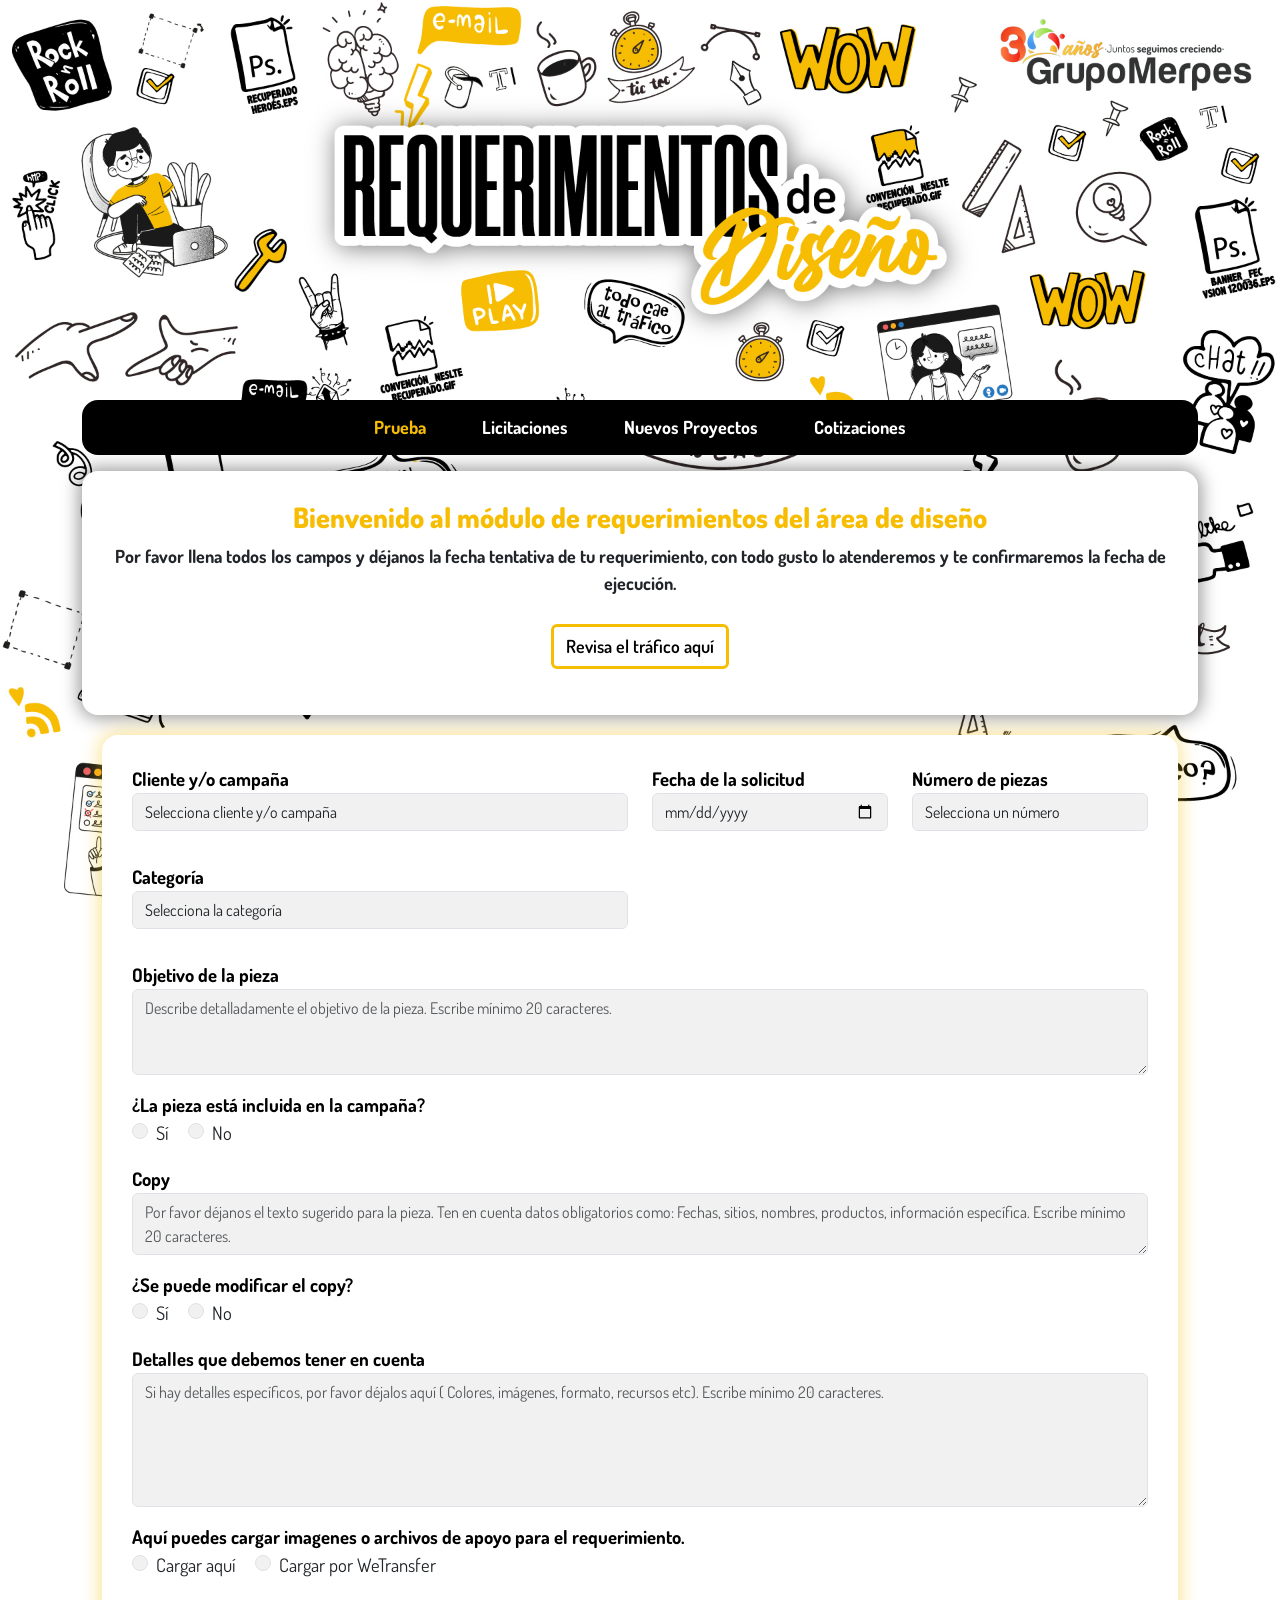
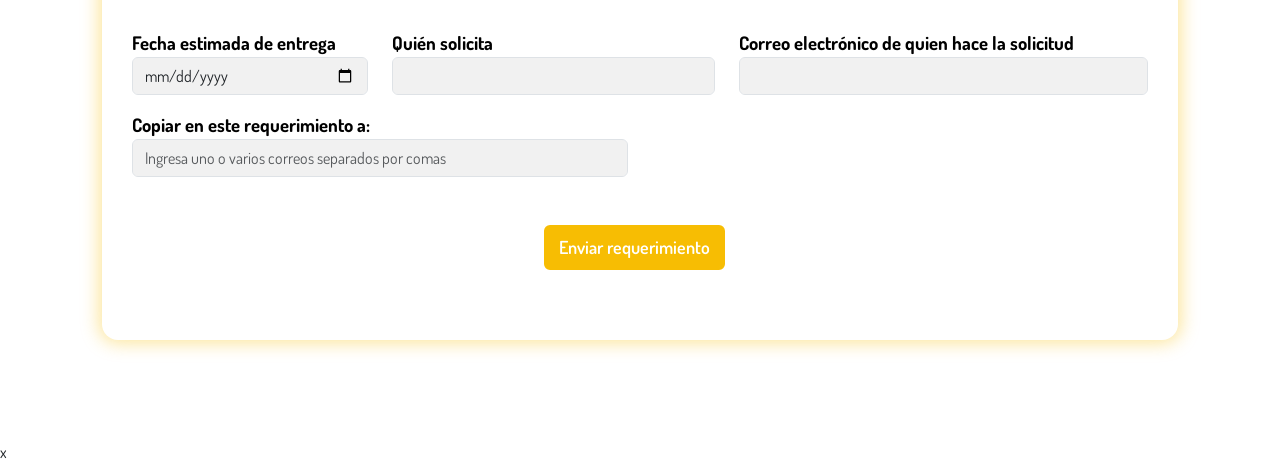
<file: index.html>
<!DOCTYPE html>
<html lang="es">
<head>
    <meta charset="UTF-8">
    <meta name="viewport" content="width=device-width, initial-scale=1.0">
    <meta charset="UTF-8">
    <meta http-equiv="X-UA-Compatible" content="IE=edge">
    <meta name="viewport" content="width=device-width, initial-scale=1.0">
    <link rel="icon" href="img/favicon.png" type="image/x-icon">
    <link href="https://cdn.jsdelivr.net/npm/bootstrap@5.3.0-alpha3/dist/css/bootstrap.min.css" rel="stylesheet"
        integrity="sha384-KK94CHFLLe+nY2dmCWGMq91rCGa5gtU4mk92HdvYe+M/SXH301p5ILy+dN9+nJOZ" crossorigin="anonymous">
    <script src="https://cdn.jsdelivr.net/npm/bootstrap@5.3.0-alpha3/dist/js/bootstrap.bundle.min.js"
        integrity="sha384-ENjdO4Dr2bkBIFxQpeoTz1HIcje39Wm4jDKdf19U8gI4ddQ3GYNS7NTKfAdVQSZe" crossorigin="anonymous">
        </script>
    <link rel="preconnect" href="https://fonts.googleapis.com">
    <link rel="preconnect" href="https://fonts.gstatic.com" crossorigin>
    <link href="https://fonts.googleapis.com/css2?family=Dosis:wght@200;300;400;500;600;700;800&display=swap"
        rel="stylesheet">
    <title>Requerimientos de diseño</title>
    <link rel="stylesheet" href="css/style.css">
</head>
<body>
    <div class="cabecera"></div>
    <div class="container">
        <div class="tab-container">
            <div class="tab-header">
                <button class="tab-link" onclick="openTab(event, 'tab1')">Prueba</button>
                <button class="tab-link" onclick="openTab(event, 'tab2')">Licitaciones</button>
                <button class="tab-link" onclick="openTab(event, 'tab3')">Nuevos Proyectos</button>
                <button class="tab-link" onclick="openTab(event, 'tab4')">Cotizaciones</button>
            </div>

            <section class="bienvenida">
                <div class="row">
                    <div class="col-md-12">
                        <h3>Bienvenido al módulo de requerimientos del área de diseño</h3>
                        <p>Por favor llena todos los campos y déjanos la fecha tentativa de tu requerimiento, con todo gusto lo atenderemos y te confirmaremos la fecha de ejecución. <br> <br>
                            <a href="https://merpes2-my.sharepoint.com/:x:/r/personal/jefediseno_grupomerpes_com/Documents/Trafico%20dise%C3%B1o%20final.xlsx?d=wc88b8a3d0ed34b37bbc5dd4844694749&csf=1&web=1&e=qs0q8Y" target="_blank" class="btn btn-secondary">Revisa el tráfico aquí</a></p>
                    </div>
                </div>
            </section>

            <div class="tab-content" id="tab1">
                <link rel="stylesheet" href="css/requerimientos.css">
                <!--<h2>Requerimientos</h2>-->
                <section>
                    <form method="post" action="requerimientos2.php" enctype="multipart/form-data" id="requerimientos">
                        <div class="row">
                            <div class="col-md-6">
                                <label for="cliente-campaña">Cliente y/o campaña</label>
                                <select name="cliente-campaña" id="cliente-campaña" class="form-control" required>
                                    <option value="" disabled selected>Selecciona cliente y/o campaña</option>
                                    <!--<option value="Licitaciones">Licitaciones</option>-->
                                    <option value="Almacenamiento">Almacenamiento</option>
                                    <option value="Apex CO - Fuerza Apex">Apex CO- Fuerza Apex</option>
                                    <option value="Apex ME- Ganadores Apex">Apex ME- Ganadores Apex</option>
                                    <option value="B&D - Industrias Imparables">B&D - Industrias Imparables</option>
                                    <option value="B&D - Yellow Force">B&D - Yellow Force</option>
                                    <option value="Bavaria - Invencibles">Bavaria - Invencibles</option>
                                    <option value="Bavaria - Visionarios">Bavaria - Visionarios</option>
                                    <option value="Bayport - Bayport plus">Bayport - Bayport plus</option>
                                    <option value="Beiersdorf - Socios Sin Limites">Beiersdorf - Socios Sin Limites</option>
                                    <option value="Brilla - Brilla tu corazón">Brilla - Brilla tu corazón</option>
                                    <option value="Caja Social">Caja Social</option>
                                    <option value="Campañas Gloria">Campañas Gloria</option>
                                    <option value="Campañas Henkel">Campañas Henkel</option>
                                    <option value="Campañas Nestle - Culinaria">Campañas Nestle - Culinaria</option>
                                    <option value="Campañas Nestle - El Rodeo">Campañas Nestle - El Rodeo</option>
                                    <option value="Campañas Nestle - Klim">Campañas Nestle - Klim</option>
                                    <option value="Campañas Nestle - Milo Coins">Campañas Nestle - Milo Coins</option>
                                    <option value="Campañas Nestle - Natures Heart">Campañas Nestle - Natures Heart</option>
                                    <option value="Campañas Nestle - Playa limpia Cososette">Campañas Nestle - Playa limpia Cososette</option>
                                    <option value="Casa Luker">Casa Luker</option>
                                    <option value="CBC Perú - Equipazo 2024">CBC Perú - Equipazo 2024</option>
                                    <option value="Coca Cola Col - Detallistas">Coca Cola Col - Detallistas</option>
                                    <option value="Coca Cola Col - Fuerza de ventas">Coca Cola Col - Fuerza de ventas</option>
                                    <option value="Coca Cola Col - Repisadores">Coca Cola Col - Repisadores</option>
                                    <option value="Coca Cola CR - Gana +">Coca Cola CR - Gana +</option>
                                    <option value="Coca Cola GU - Premia Puntos">Coca Cola GU - Premia Puntos</option>
                                    <option value="Coca Cola GU - Premia Puntos">Coca Cola GU - Premia Puntos</option>
                                    <option value="Coca Cola PA - Plan Fren">Coca Cola PA - Plan Fren</option>
                                    <option value="Compras">Compras</option>
                                    <option value="Comunicaciones">Comunicaciones</option>
                                    <option value="Diageo by Sin Límites">Diageo by Sin Límites</option>
                                    <option value="Diageo CA - Visionarios Recargados">Diageo CA - Visionarios Recargados</option>
                                    <option value="Diageo CA - Team Dream">Diageo CA - Team Dream</option>
                                    <option value="Diageo Col - Caminantes">Diageo Col - Caminantes</option>
                                    <option value="Diageo Col - Legado de ganadores">Diageo Col - Legado de ganadores</option>
                                    <option value="Diversey Col - Juntos + Fuertes">Diversey Col - Juntos + Fuertes</option>
                                    <option value="Diversey Ecu - Juntos + Fuertes">Diversey Ecu - Juntos + Fuertes</option>
                                    <option value="Dos Pinos CR - La gran carrera">Dos Pinos CR - La gran carrera</option>
                                    <option value="Dos Pinos CR - Gran acumulado">Dos Pinos CR - Gran Acumulado</option>
                                    <option value="E-commerce">E-commerce</option>
                                    <option value="Eficacia - Incentiva-t">Eficacia - Incentiva-t</option>
                                    <option value="FEC">FEC</option>
                                    <option value="FNB">FNB</option>
                                    <option value="Gloria - El sabor de la gloria">Gloria - El sabor de la gloria</option>
                                    <option value="Grupo Merpes Colombia">Grupo Merpes Colombia</option>
                                    <option value="Grupo Merpes Costa Rica">Grupo Merpes Costa Rica</option>
                                    <option value="Grupo Merpes Ecuador">Grupo Merpes Ecuador</option>
                                    <option value="Grupo Merpes Guatemala">Grupo Merpes Guatemala</option>
                                    <option value="Grupo Merpes Panamá">Grupo Merpes Panamá</option>
                                    <option value="Grupo Merpes Perú">Grupo Merpes Perú</option>
                                    <option value="Grupo Merpes - Invencibles">Grupo Merpes - Invencibles</option>
                                    <option value="Impocali - Redes de fidelización">Impocali - Redes de fidelización</option>
                                    <option value="Institucional">Institucional</option>
                                    <option value="Kimberly Clark Col - Conekctate">Kimberly Clark Col - Conekctate</option>
                                    <option value="Kimberly Clark Col - Invencibles">Kimberly Clark Col - Invencibles</option>
                                    <option value="Kimberly Clark Col - Titanes">Kimberly Clark Col - Titanes</option>
                                    <option value="Kimberly Clark Perú - Escuadrón">Kimberly Clark Perú - Escuadrón</option>
                                    <option value="Lactalis - Triathlon">Lactalis - Triathlon</option>
                                    <option value="Levapan - Levaplus">Levapan - Levaplus</option>
                                    <option value="Logística">Logística</option>
                                    <option value="Los Propios">Los Propios</option>
                                    <option value="Mertec">Mertec</option>
                                    <option value="Nestle - Confiteros de corazón">Nestle - Confiteros de corazón</option>
                                    <option value="Newell - La venta de oro">Newell - La venta de oro</option>
                                    <option value="Pallevarlo">Pallevarlo</option>
                                    <option value="Papeles Nacionales - Jugada Maestra">Papeles Nacionales - Jugada Maestra</option>
                                    <option value="Plataformas transversal">Plataformas transversal</option>
                                    <option value="PMI - El propio comercial">PMI - El propio comercial</option>
                                    <option value="Red Llantas - Red Puntos">Red Llantas - Red Puntos</option>
                                    <option value="Sanofi Opelia - Valientes de Corazón">Sanofi Opelia - Valientes de Corazón</option>
                                    <option value="SC Johnson - Plan Conquista">SC Johnson - Plan Conquista</option>
                                    <option value="SC Johnson - Plan Conquista">SC Johnson - Triunfadores</option>
                                    <option value="Softys - Estrellas Softys">Softys - Estrellas Softys</option>
                                    <option value="Softys - Héroes Softys">Softys - Héroes Softys</option>
                                    <option value="Team Foods - Guardianes / Paniclub">Team Foods - Guardianes / Paniclub</option>
                                    <option value="Terpel - Tienda Terpel">Terpel - Tienda Terpel</option>
                                    <option value="Valvoline - Club de pilotos">Valvoline - Club de pilotos</option>
                                    <option value="Vanti - Full Servicio">Vanti - Full Servicio</option>
                                    <option value="Web Confiteria Nestle">Web Confiteria Nestle</option>
                                    <option value="Wavin - Solo Pavco Wavin recargado">Wavin - Solo Pavco Wavin recargado</option>
                                    <option value="Otro">Otro</option>
                                </select>
                            </div>
        
                            <div class="col-md-3">
                                <label for="">Fecha de la solicitud</label>
                                <input type="date" class="form-control" id="fecha-solicitud" name="fecha-solicitud" required>
                            </div>
                            <div class="col-md-3">
                                <label for="">Número de piezas</label>
                                <select name="cantidad-piezas" id="cantidad-piezas" class="form-control" required>
                                    <option value="" disabled selected>Selecciona un número</option>
                                    <option value="1">1</option>
                                    <option value="2">2</option>
                                    <option value="3">3</option>
                                    <option value="4">4</option>
                                    <option value="5">5</option>
                                </select>
                            </div>
                        </div>
        
                        <div class="row mt-3">
                            <div class="col-md-12" style="display: none;">
                                <label for="otro-cliente-campaña">¿Cuál?</label>
                                <input type="text" class="form-control" id="otro-cliente-campaña" name="otro-cliente-campaña">
                            </div>
                        </div>
        
                        <div class="row mt-3">
                            <div class="col-md-6">
                                <label for="tipo-pieza">Categoría</label>
                                <select name="tipo-pieza" id="tipo-pieza" class="form-control" required>
                                    <option value="" disabled selected>Selecciona la categoría</option>
                                    <option value="Banners">Banners</option>
                                    <option value="WhatsApp">WhatsApp</option>
                                    <option value="Presentaciones editables">Presentaciones editables</option>
                                    <option value="Mockups">Mockups</option>
                                    <option value="Piezas animadas y audio">Piezas animadas y audio</option>
                                    <option value="Impresos">Impresos</option>
                                    <option value="Nuevos proyectos">Nuevos proyectos</option>
                                    <option value="Redes sociales">Redes sociales</option>
                                    <option value="Administración plataforma">Administración plataforma</option>
                                    <option value="Otro">Otro</option>
                                </select>
                            </div>
        
                            <div class="col-md-6">
                                <label for="tipo-pieza-c1">Banners</label>
                                <select name="tipo-pieza-c1" id="tipo-pieza-c1" class="form-control">
                                    <option value="" disabled selected>Selecciona el tipo de banner</option>
                                    <option value="Banners plataforma">Banners plataforma</option>
                                    <option value="Banners WhatsApp">Banners WhatsApp</option>
                                    <option value="Banners mailling">Banners mailling</option>
                                    <option value="Banners calendario comercial">Banners calendario comercial</option>
                                    <option value="Banners comunicación interna">Banners comunicación interna</option>
                                    <option value="Banners infografías">Banners infografías</option>
                                    <option value="Otro">Otro</option>
                                </select>
                            </div>
        
                            <div class="col-md-6">
                                <label for="tipo-pieza-c2">WhatsApp</label>
                                <select name="tipo-pieza-c2" id="tipo-pieza-c2" class="form-control">
                                    <option value="" disabled selected>Selecciona el tipo de pieza</option>
                                    <option value="Paso a paso general">Paso a paso general</option>
                                    <option value="Stickers WhatsApp">Stickers WhatsApp</option>
                                    <option value="Personaje WhatsApp">Personaje WhatsApp</option>
                                    <option value="Otro">Otro</option>
                                </select>
                            </div>
        
                            <div class="col-md-6">
                                <label for="tipo-pieza-c3">Presentaciones editables</label>
                                <select name="tipo-pieza-c3" id="tipo-pieza-c3" class="form-control">
                                    <option value="" disabled selected>Selecciona el tipo de ppt</option>
                                    <option value="PPT templates retos">PPT templates retos</option>
                                    <option value="PPT catálogo editable">PPT catálogo editable</option>
                                    <option value="PPT presentación editable">PPT presentación editable</option>
                                    <option value="PPT Plantillas bonos Kupaa">PPT Plantillas bonos Kupaa</option>
                                    <option value="PPT comercial">PPT comercial</option>
                                    <option value="Otro">Otro</option>
                                </select>
                            </div>
        
                            <div class="col-md-6">
                                <label for="tipo-pieza-c4">Mockups</label>
                                <select name="tipo-pieza-c4" id="tipo-pieza-c4" class="form-control">
                                    <option value="" disabled selected>Selecciona el tipo de mockup</option>
                                    <option value="Actualización contenido App">Mockups bonos Kupaa</option>
                                    <option value="Mockups productos catálogo">Mockups productos catálogo</option>
                                    <option value="Mockups actividades campañas">Mockups actividades campañas</option>
                                    <option value="Mockups dotaciones FNB">Mockups dotaciones FNB</option>
                                    <option value="Mockups merchandising">Mockups merchandising</option>
                                    <option value="Mockups POP">Mockups POP</option>
                                    <option value="Otro">Otro</option>
                                </select>
                            </div>
        
                            <div class="col-md-6">
                                <label for="tipo-pieza-c5">Piezas animadas y audio</label>
                                <select name="tipo-pieza-c5" id="tipo-pieza-c5" class="form-control">
                                    <option value="" disabled selected>Selecciona el tipo de pieza</option>
                                    <option value="Capsula animada">Capsula animada</option>
                                    <option value="Capsula paso a paso">Capsula paso a paso</option>
                                    <option value="Capsula general plataforma">Capsula general plataforma</option>
                                    <option value="Gif animado">Gif animado</option>
                                    <option value="Cuñas perifoneo">Cuñas perifoneo</option>
                                    <option value="Otro">Otro</option>
                                </select>
                            </div>

                            <div class="col-md-6">
                                <label for="tipo-pieza-c6">Impresos</label>
                                <select name="tipo-pieza-c6" id="tipo-pieza-c6" class="form-control">
                                    <option value="" disabled selected>Selecciona el tipo de impreso</option>
                                    <option value="Diseño material impreso / POP">Diseño material impreso / POP</option>
                                    <option value="Diseño caja (plano mecánico)">Diseño caja (plano mecánico)</option>
                                    <option value="Impresión carnets">Impresión carnets</option>
                                    <option value="Manual producto">Manual producto</option>
                                    <option value="Otro">Otro</option>
                                </select>
                            </div>

                            <div class="col-md-6">
                                <label for="tipo-pieza-c7">Nuevos proyectos</label>
                                <select name="tipo-pieza-c7" id="tipo-pieza-c7" class="form-control">
                                    <option value="" disabled selected>Selecciona el tipo de pieza</option>
                                    <option value="Mockups Plataforma">Mockups Plataforma</option>
                                    <option value="Mockups App">Mockups App</option>
                                    <option value="Propuesta logotipo">Propuesta logotipo</option>
                                    <option value="Propuesta Kv">Propuesta Kv</option>
                                    <option value="PPT propuesta licitación">PPT propuesta licitación</option>
                                    <option value="Piezas digitales bingo">Piezas digitales bingo</option>
                                    <option value="Diseño landing page">Diseño landing page</option>
                                    <option value="Desarrollo de prototipos">Desarrollo de prototipos</option>
                                    <option value="Otro">Otro</option>
                                </select>
                            </div>

                            <div class="col-md-6">
                                <label for="tipo-pieza-c8">Redes sociales</label>
                                <select name="tipo-pieza-c8" id="tipo-pieza-c8" class="form-control">
                                    <option value="" disabled selected>Selecciona el tipo de pieza</option>
                                    <option value="Publicaciones redes sociales">Publicaciones redes sociales</option>
                                    <option value="Video TikTok">Video TikTok</option>
                                    <option value="Historia">Historia</option>
                                    <option value="Reel">Reel</option>
                                    <option value="Otro">Otro</option>
                                </select>
                            </div>

                            <div class="col-md-6">
                                <label for="tipo-pieza-c9">Administración plataforma</label>
                                <select name="tipo-pieza-c9" id="tipo-pieza-c9" class="form-control">
                                    <option value="" disabled selected>Selecciona el tipo de pieza</option>
                                    <option value="Crear nueva campaña">Crear nueva campaña</option>
                                    <option value="Publicar banners">Publicar banners</option>
                                    <option value="Publicar T&C">Publicar T&C</option>
                                    <option value="Mockups Plataforma">Mockups Plataforma</option>
                                    <option value="Mockups App">Mockups App</option>
                                    <option value="Vestir plataforma">Vestir plataforma</option>
                                    <option value="Vestir App">Vestir App</option>
                                    <option value="Actualización contenido App">Actualización contenido App</option>
                                    <option value="Seguimientos plataforma">Seguimientos plataforma</option>
                                    <option value="Plantillas mail plataforma">Plantillas mail plataforma</option>
                                    <option value="Punto plataforma">Punto plataforma</option>
                                    <option value="Imágenes galeria carrusel">Imágenes galeria carrusel</option>
                                    <option value="Responsive plataforma">Responsive plataforma</option>
                                    <option value="Crear módulo">Crear módulo</option>
                                    <option value="Ajustes plataforma">Ajustes plataforma</option>
                                    <option value="Cronometro vencimiento puntos">Cronometro vencimiento puntos</option>
                                    <option value="Configurar módulo conocimiento">Configurar módulo conocimiento</option>
                                    <option value="Cargar curso módulo conocimiento">Cargar curso módulo conocimiento</option>
                                    <option value="Ajustes módulo de conocimiento">Ajustes módulo de conocimiento</option>
                                    <option value="Publicar calendario comercial">Publicar calendario comercial</option>
                                    <option value="Crear módulos para perfiles">Crear módulos para perfiles</option>
                                    <option value="Ajustes perfiles">Ajustes perfiles</option>
                                    <option value="Códigos Google Analytics">Códigos Google Analytics</option>
                                    <option value="Configuración visual de bolsas">Configuración visual de bolsas</option>
                                    <option value="Html mails / firmas">Html mails / firmas</option>
                                    <option value="Enrrutar plataforma">Enrrutar plataforma</option>
                                    <option value="Recursos dashboard">Recursos dashboard</option>
                                    <option value="Formulario de captura">Formulario de captura</option>
                                    <option value="Otro">Otro</option>
                                </select>
                            </div>

                            <div class="col-md-6">
                                <label for="">¿Cual?</label>
                                <input type="text" class="form-control" id="otra-categoria" name="otra-categoria">
                            </div>        
                        </div>
                        
                        <div class="row mt-3" id="otra-pieza-div">
                            <div class="col-md-6">
                                <label for="">¿Cual?</label>
                                <input type="text" class="form-control" id="otra-pieza" name="otra-pieza">
                            </div>
                        </div>
                          

                        <div class="row mt-3">
                            <div class="col-md-12">
                                <label for="">Objetivo de la pieza</label>
                                <textarea name="objetivo-pieza" id="objetivo-pieza" rows="3" class="form-control" placeholder="Describe detalladamente el objetivo de la pieza. Escribe mínimo 20 caracteres." required minlength="20"></textarea>
                            </div>
                        </div>
        
                        <div class="row mt-3">
                            <div class="col-md-4">
                                <label for="pieza-incluida">¿La pieza está incluida en la campaña?</label><br>
                                <div class="form-check form-check-inline">
                                    <input class="form-check-input" type="radio" name="pieza-incluida" id="pieza-incluida-si" value="Si" required>
                                    <label class="form-check-label" for="pieza-incluida-si">Sí</label>
                                </div>
                                <div class="form-check form-check-inline">
                                    <input class="form-check-input" type="radio" name="pieza-incluida" id="pieza-incluida-no" value="No">
                                    <label class="form-check-label" for="pieza-incluida-no">No</label>
                                </div>
                            </div>
                            <div class="col-md-8">
                                <div id="archivo-div" style="display:none;">
                                    <label for="archivo" style="font-size: medium;">Aquí debes cargar la imagen de aprobación de cotización por parte del cliente.<br></label>
                                    <input type="file" id="archivo" name="archivo[]" class="form-control-file" multiple
                                    accept=".jpg, .jpeg, .png, .gif, .pdf, .doc, .docx, .xls, .xlsx, .ppt, .pptx"/>
                                    <small class="form-text text-muted">Puedes seleccionar múltiples archivos. Peso máximo 5MB*.</small>
                                </div>
                            </div>
                        </div>                        
        
                        <div class="row mt-3">
                            <div class="col-md-12">
                                <label for="">Copy</label>
                                <textarea name="copy" id="copy" rows="2" class="form-control"
                                    placeholder="Por favor déjanos el texto sugerido para la pieza. Ten en cuenta datos obligatorios como: Fechas, sitios, nombres, productos, información específica. Escribe mínimo 20 caracteres." required minlength="20"></textarea>
                            </div>
                        </div>
        
                        <div class="row mt-3">
                            <div class="col-md-12">
                                <label for="">¿Se puede modificar el copy?</label><br>
                                <div class="form-check form-check-inline">
                                    <input class="form-check-input" type="radio" name="modficar-copy" id="modficar-copy-si" value="Si" required>
                                    <label class="form-check-label" for="modificar-si">Sí</label>
                                </div>
                                <div class="form-check form-check-inline">
                                    <input class="form-check-input" type="radio" name="modficar-copy" id="modficar-copy-no" value="No">
                                    <label class="form-check-label" for="modficar-copy-no">No</label>
                                </div>
                            </div>
                        </div>
        
                        <div class="row mt-3">
                            <div class="col-md-12">
                                <label for="">Detalles que debemos tener en cuenta</label>
                                <textarea name="detalles" id="detalles" rows="5" class="form-control"
                                    placeholder="Si hay detalles específicos, por favor déjalos aquí ( Colores, imágenes, formato, recursos etc). Escribe mínimo 20 caracteres." required minlength="20"></textarea>
                            </div>
                        </div>
        
                        <div class="row mt-3">
                            <label for="">Aquí puedes cargar imagenes o archivos de apoyo para el requerimiento.</label> <br>
                            <div class="col-md-4 subir-recursos">
                                <div class="form-check form-check-inline">
                                    <input class="form-check-input" type="radio" name="cargar-recursos" id="cargar-aqui" value="Cargar en form">
                                    <label class="form-check-label" for="cargar-aqui">Cargar aquí</label>
                                </div>        
                                <div class="form-check form-check-inline">
                                    <input class="form-check-input" type="radio" name="cargar-recursos" id="cargar-wetransfer" value="Cargar en WeTransfer">
                                    <label class="form-check-label" for="cargar-wetransfer">Cargar por WeTransfer</label>
                                </div>
                            </div>

                            <div class="col-md-7">
                                <div id="recursos-aqui" style="display:none;">
                                    <input type="file" id="archivo-apoyo" name="archivo-apoyo[]" class="form-control-file" multiple
                                    accept=".jpg, .jpeg, .png, .gif, .pdf, .doc, .docx, .xls, .xlsx, .ppt, .pptx"/>
                                    <small class="form-text text-muted">Puedes seleccionar múltiples archivos. Peso máximo 5MB*.</small>
                                </div>

                                <div id="recursos-wetransfer" style="display:none;">
                                    <label for="" style="font-size: medium;">Haz clic sobre el link y envía el archivo <a href="https://grupomerpes.wetransfer.com" target="_blank">https://grupomerpes.wetransfer.com</a></label>
                                </div>
                            </div>

                        </div>

                        <section class="form2 mt-3" style="display: none;">
                            <div>
                            
                                <h3>Pieza 2</h3>
                                <script src="js/requerimientosForm2.js"></script>
                
                                <div class="row mt-3">
                                    <div class="col-md-6">
                                        <label for="tipo-pieza-2">Categoría</label>
                                        <select name="tipo-pieza-2" id="tipo-pieza-2" class="form-control">
                                            <option value="" disabled selected>Selecciona la categoría</option>
                                            <option value="Banners">Banners</option>
                                            <option value="WhatsApp">WhatsApp</option>
                                            <option value="Presentaciones editables">Presentaciones editables</option>
                                            <option value="Mockups">Mockups</option>
                                            <option value="Piezas animadas y audio">Piezas animadas y audio</option>
                                            <option value="Impresos">Impresos</option>
                                            <option value="Nuevos proyectos">Nuevos proyectos</option>
                                            <option value="Redes sociales">Redes sociales</option>
                                            <option value="Administración plataforma">Administración plataforma</option>
                                            <option value="Otro">Otro</option>
                                        </select>
                                    </div>
                
                                    <div class="col-md-6" style="display: none;">
                                        <label for="tipo-pieza-c1-2">Banners</label>
                                        <select name="tipo-pieza-c1-2" id="tipo-pieza-c1-2" class="form-control">
                                            <option value="" disabled selected>Selecciona el tipo de banner</option>
                                            <option value="Banners plataforma">Banners plataforma</option>
                                            <option value="Banners WhatsApp">Banners WhatsApp</option>
                                            <option value="Banners mailling">Banners mailling</option>
                                            <option value="Banners calendario comercial">Banners calendario comercial</option>
                                            <option value="Banners comunicación interna">Banners comunicación interna</option>
                                            <option value="Banners infografías">Banners infografías</option>
                                            <option value="Otro">Otro</option>
                                        </select>
                                    </div>
                
                                    <div class="col-md-6" style="display: none;">
                                        <label for="tipo-pieza-c2-2">WhatsApp</label>
                                        <select name="tipo-pieza-c2-2" id="tipo-pieza-c2-2" class="form-control">
                                            <option value="" disabled selected>Selecciona el tipo de pieza</option>
                                            <option value="Paso a paso general">Paso a paso general</option>
                                            <option value="Stickers WhatsApp">Stickers WhatsApp</option>
                                            <option value="Personaje WhatsApp">Personaje WhatsApp</option>
                                            <option value="Otro">Otro</option>
                                        </select>
                                    </div>
                
                                    <div class="col-md-6" style="display: none;">
                                        <label for="tipo-pieza-c3-2">Presentaciones editables</label>
                                        <select name="tipo-pieza-c3-2" id="tipo-pieza-c3-2" class="form-control">
                                            <option value="" disabled selected>Selecciona el tipo de ppt</option>
                                            <option value="PPT templates retos">PPT templates retos</option>
                                            <option value="PPT catálogo editable">PPT catálogo editable</option>
                                            <option value="PPT presentación editable">PPT presentación editable</option>
                                            <option value="PPT Plantillas bonos Kupaa">PPT Plantillas bonos Kupaa</option>
                                            <option value="PPT comercial">PPT comercial</option>
                                            <option value="Otro">Otro</option>
                                        </select>
                                    </div>
                
                                    <div class="col-md-6" style="display: none;">
                                        <label for="tipo-pieza-c4-2">Mockups</label>
                                        <select name="tipo-pieza-c4-2" id="tipo-pieza-c4-2" class="form-control">
                                            <option value="" disabled selected>Selecciona el tipo de mockup</option>
                                            <option value="Actualización contenido App">Mockups bonos Kupaa</option>
                                            <option value="Mockups productos catálogo">Mockups productos catálogo</option>
                                            <option value="Mockups actividades campañas">Mockups actividades campañas</option>
                                            <option value="Mockups dotaciones FNB">Mockups dotaciones FNB</option>
                                            <option value="Mockups merchandising">Mockups merchandising</option>
                                            <option value="Mockups POP">Mockups POP</option>
                                            <option value="Otro">Otro</option>
                                        </select>
                                    </div>
                
                                    <div class="col-md-6" style="display: none;">
                                        <label for="tipo-pieza-c5-2">Piezas animadas y audio</label>
                                        <select name="tipo-pieza-c5-2" id="tipo-pieza-c5-2" class="form-control">
                                            <option value="" disabled selected>Selecciona el tipo de pieza</option>
                                            <option value="Capsula animada">Capsula animada</option>
                                            <option value="Capsula paso a paso">Capsula paso a paso</option>
                                            <option value="Capsula general plataforma">Capsula general plataforma</option>
                                            <option value="Gif animado">Gif animado</option>
                                            <option value="Cuñas perifoneo">Cuñas perifoneo</option>
                                            <option value="Otro">Otro</option>
                                        </select>
                                    </div>
        
                                    <div class="col-md-6" style="display: none;">
                                        <label for="tipo-pieza-c6-2">Impresos</label>
                                        <select name="tipo-pieza-c6-2" id="tipo-pieza-c6-2" class="form-control">
                                            <option value="" disabled selected>Selecciona el tipo de impreso</option>
                                            <option value="Diseño material impreso / POP">Diseño material impreso / POP</option>
                                            <option value="Diseño caja (plano mecánico)">Diseño caja (plano mecánico)</option>
                                            <option value="Impresión carnets">Impresión carnets</option>
                                            <option value="Manual producto">Manual producto</option>
                                            <option value="Otro">Otro</option>
                                        </select>
                                    </div>
        
                                    <div class="col-md-6" style="display: none;">
                                        <label for="tipo-pieza-c7-2">Nuevos proyectos</label>
                                        <select name="tipo-pieza-c7-2" id="tipo-pieza-c7-2" class="form-control">
                                            <option value="" disabled selected>Selecciona el tipo de pieza</option>
                                            <option value="Mockups Plataforma">Mockups Plataforma</option>
                                            <option value="Mockups App">Mockups App</option>
                                            <option value="Propuesta logotipo">Propuesta logotipo</option>
                                            <option value="Propuesta Kv">Propuesta Kv</option>
                                            <option value="PPT propuesta licitación">PPT propuesta licitación</option>
                                            <option value="Piezas digitales bingo">Piezas digitales bingo</option>
                                            <option value="Diseño landing page">Diseño landing page</option>
                                            <option value="Desarrollo de prototipos">Desarrollo de prototipos</option>
                                            <option value="Otro">Otro</option>
                                        </select>
                                    </div>
        
                                    <div class="col-md-6" style="display: none;">
                                        <label for="tipo-pieza-c8-2">Redes sociales</label>
                                        <select name="tipo-pieza-c8-2" id="tipo-pieza-c8-2" class="form-control">
                                            <option value="" disabled selected>Selecciona el tipo de pieza</option>
                                            <option value="Publicaciones redes sociales">Publicaciones redes sociales</option>
                                            <option value="Video TikTok">Video TikTok</option>
                                            <option value="Historia">Historia</option>
                                            <option value="Reel">Reel</option>
                                            <option value="Otro">Otro</option>
                                        </select>
                                    </div>
        
                                    <div class="col-md-6" style="display: none;">
                                        <label for="tipo-pieza-c9-2">Administración plataforma</label>
                                        <select name="tipo-pieza-c9-2" id="tipo-pieza-c9-2" class="form-control">
                                            <option value="" disabled selected>Selecciona el tipo de pieza</option>
                                            <option value="Crear nueva campaña">Crear nueva campaña</option>
                                            <option value="Publicar banners">Publicar banners</option>
                                            <option value="Publicar T&C">Publicar T&C</option>
                                            <option value="Mockups Plataforma">Mockups Plataforma</option>
                                            <option value="Mockups App">Mockups App</option>
                                            <option value="Vestir plataforma">Vestir plataforma</option>
                                            <option value="Vestir App">Vestir App</option>
                                            <option value="Actualización contenido App">Actualización contenido App</option>
                                            <option value="Seguimientos plataforma">Seguimientos plataforma</option>
                                            <option value="Plantillas mail plataforma">Plantillas mail plataforma</option>
                                            <option value="Punto plataforma">Punto plataforma</option>
                                            <option value="Imágenes galeria carrusel">Imágenes galeria carrusel</option>
                                            <option value="Responsive plataforma">Responsive plataforma</option>
                                            <option value="Crear módulo">Crear módulo</option>
                                            <option value="Ajustes plataforma">Ajustes plataforma</option>
                                            <option value="Cronometro vencimiento puntos">Cronometro vencimiento puntos</option>
                                            <option value="Configurar módulo conocimiento">Configurar módulo conocimiento</option>
                                            <option value="Cargar curso módulo conocimiento">Cargar curso módulo conocimiento</option>
                                            <option value="Ajustes módulo de conocimiento">Ajustes módulo de conocimiento</option>
                                            <option value="Publicar calendario comercial">Publicar calendario comercial</option>
                                            <option value="Crear módulos para perfiles">Crear módulos para perfiles</option>
                                            <option value="Ajustes perfiles">Ajustes perfiles</option>
                                            <option value="Códigos Google Analytics">Códigos Google Analytics</option>
                                            <option value="Configuración visual de bolsas">Configuración visual de bolsas</option>
                                            <option value="Html mails / firmas">Html mails / firmas</option>
                                            <option value="Enrrutar plataforma">Enrrutar plataforma</option>
                                            <option value="Recursos dashboard">Recursos dashboard</option>
                                            <option value="Formulario de captura">Formulario de captura</option>
                                            <option value="Otro">Otro</option>
                                        </select>
                                    </div>
        
                                    <div class="col-md-6" style="display: none;">
                                        <label for="">¿Cual?</label>
                                        <input type="text" class="form-control" id="otra-categoria-2" name="otra-categoria-2">
                                    </div>        
                                </div>

                                <div class="row mt-3" id="otra-pieza-div">
                                    <div class="col-md-6">
                                        <label for="">¿Cual?</label>
                                        <input type="text" class="form-control" id="otra-pieza-2" name="otra-pieza-2">
                                    </div>
                                </div>

                                <div class="row mt-3">
                                    <div class="col-md-12">
                                        <label for="">Objetivo de la pieza</label>
                                        <textarea name="objetivo-pieza-2" id="objetivo-pieza-2" rows="3" class="form-control" placeholder="Describe detalladamente el objetivo de la pieza. Escribe mínimo 20 caracteres." minlength="20"></textarea>
                                    </div>
                                </div>
                
                                <div class="row mt-3">
                                    <div class="col-md-4">
                                        <label for="pieza-incluida-2">¿La pieza está incluida en la campaña?</label><br>
                                        <div class="form-check form-check-inline">
                                            <input class="form-check-input" type="radio" name="pieza-incluida-2" id="pieza-incluida-si-2" value="Si" >
                                            <label class="form-check-label" for="pieza-incluida-si-2">Sí</label>
                                        </div>
                                        <div class="form-check form-check-inline">
                                            <input class="form-check-input" type="radio" name="pieza-incluida-2" id="pieza-incluida-no-2" value="No">
                                            <label class="form-check-label" for="pieza-incluida-no-2">No</label>
                                        </div>
                                    </div>
                                    <div class="col-md-8">
                                        <div id="archivo-div-2" style="display:none;">
                                            <label for="archivo-2" style="font-size: medium;">Aquí debes cargar la imagen de aprobación de cotización por parte del cliente.<br></label>
                                            <input type="file" id="archivo-2" name="archivo-2[]" class="form-control-file" multiple
                                            accept=".jpg, .jpeg, .png, .gif, .pdf, .doc, .docx, .xls, .xlsx, .ppt, .pptx"/>
                                            <small class="form-text text-muted">Puedes seleccionar múltiples archivos. Peso máximo 5MB*.</small>
                                        </div>
                                    </div>
                                </div>                        
                
                                <div class="row mt-3">
                                    <div class="col-md-12">
                                        <label for="">Copy</label>
                                        <textarea name="copy-2" id="copy-2" rows="2" class="form-control"
                                            placeholder="Por favor déjanos el texto sugerido para la pieza. Ten en cuenta datos obligatorios como: Fechas, sitios, nombres, productos, información específica. Escribe mínimo 20 caracteres." minlength="20"></textarea>
                                    </div>
                                </div>
                
                                <div class="row mt-3">
                                    <div class="col-md-12">
                                        <label for="">¿Se puede modificar el copy?</label><br>
                                        <div class="form-check form-check-inline">
                                            <input class="form-check-input" type="radio" name="modficar-copy-2" id="modficar-copy-si-2" value="Si">
                                            <label class="form-check-label" for="modificar-si-2">Sí</label>
                                        </div>
                                        <div class="form-check form-check-inline">
                                            <input class="form-check-input" type="radio" name="modficar-copy-2" id="modficar-copy-no-2" value="No">
                                            <label class="form-check-label" for="modficar-copy-no-2">No</label>
                                        </div>
                                    </div>
                                </div>
                
                                <div class="row mt-3">
                                    <div class="col-md-12">
                                        <label for="">Detalles que debemos tener en cuenta</label>
                                        <textarea name="detalles-2" id="detalles-2" rows="5" class="form-control"
                                            placeholder="Si hay detalles específicos, por favor déjalos aquí ( Colores, imágenes, formato, recursos etc). Escribe mínimo 20 caracteres." minlength="20"></textarea>
                                    </div>
                                </div>
                
                                <div class="row mt-3">
                                    <label for="">Aquí puedes cargar imagenes o archivos de apoyo para el requerimiento.</label> <br>
                                    <div class="col-md-4 subir-recursos">
                                        <div class="form-check form-check-inline">
                                            <input class="form-check-input" type="radio" name="cargar-recursos-2" id="cargar-aqui-2" value="Cargar en form">
                                            <label class="form-check-label" for="cargar-aqui-2">Cargar aquí</label>
                                        </div>        
                                        <div class="form-check form-check-inline">
                                            <input class="form-check-input" type="radio" name="cargar-recursos-2" id="cargar-wetransfer-2" value="Cargar en WeTransfer">
                                            <label class="form-check-label" for="cargar-wetransfer-2">Cargar por WeTransfer</label>
                                        </div>
                                    </div>
        
                                    <div class="col-md-7">
                                        <div id="recursos-aqui-2" style="display:none;">
                                            <input type="file" id="archivo-apoyo-2" name="archivo-apoyo-2[]" class="form-control-file" multiple
                                            accept=".jpg, .jpeg, .png, .gif, .pdf, .doc, .docx, .xls, .xlsx, .ppt, .pptx"/>
                                            <small class="form-text text-muted">Puedes seleccionar múltiples archivos. Peso máximo 5MB*.</small>
                                        </div>
        
                                        <div id="recursos-wetransfer-2" style="display:none;">
                                            <label for="" style="font-size: medium;">Haz clic sobre el link y envía el archivo <a href="https://grupomerpes.wetransfer.com" target="_blank">https://grupomerpes.wetransfer.com</a></label>
                                        </div>
                                    </div>
        
                                </div>
                            </div>
                        </section>
                
                        <section class="form3 mt-3" style="display: none;">
                            <div>
                                
                                <h3>Pieza 3</h3>
                                <script src="js/requerimientosForm3.js"></script>
                
                                <div class="row mt-3">
                                    <div class="col-md-6">
                                        <label for="tipo-pieza-3">Categoría</label>
                                        <select name="tipo-pieza-3" id="tipo-pieza-3" class="form-control">
                                            <option value="" disabled selected>Selecciona la categoría</option>
                                            <option value="Banners">Banners</option>
                                            <option value="WhatsApp">WhatsApp</option>
                                            <option value="Presentaciones editables">Presentaciones editables</option>
                                            <option value="Mockups">Mockups</option>
                                            <option value="Piezas animadas y audio">Piezas animadas y audio</option>
                                            <option value="Impresos">Impresos</option>
                                            <option value="Nuevos proyectos">Nuevos proyectos</option>
                                            <option value="Redes sociales">Redes sociales</option>
                                            <option value="Administración plataforma">Administración plataforma</option>
                                            <option value="Otro">Otro</option>
                                        </select>
                                    </div>
                
                                    <div class="col-md-6" style="display: none;">
                                        <label for="tipo-pieza-c1-3">Banners</label>
                                        <select name="tipo-pieza-c1-3" id="tipo-pieza-c1-3" class="form-control">
                                            <option value="" disabled selected>Selecciona el tipo de banner</option>
                                            <option value="Banners plataforma">Banners plataforma</option>
                                            <option value="Banners WhatsApp">Banners WhatsApp</option>
                                            <option value="Banners mailling">Banners mailling</option>
                                            <option value="Banners calendario comercial">Banners calendario comercial</option>
                                            <option value="Banners comunicación interna">Banners comunicación interna</option>
                                            <option value="Banners infografías">Banners infografías</option>
                                            <option value="Otro">Otro</option>
                                        </select>
                                    </div>
                
                                    <div class="col-md-6" style="display: none;">
                                        <label for="tipo-pieza-c2-3">WhatsApp</label>
                                        <select name="tipo-pieza-c2-3" id="tipo-pieza-c2-3" class="form-control">
                                            <option value="" disabled selected>Selecciona el tipo de pieza</option>
                                            <option value="Paso a paso general">Paso a paso general</option>
                                            <option value="Stickers WhatsApp">Stickers WhatsApp</option>
                                            <option value="Personaje WhatsApp">Personaje WhatsApp</option>
                                            <option value="Otro">Otro</option>
                                        </select>
                                    </div>
                
                                    <div class="col-md-6" style="display: none;">
                                        <label for="tipo-pieza-c3-3">Presentaciones editables</label>
                                        <select name="tipo-pieza-c3-3" id="tipo-pieza-c3-3" class="form-control">
                                            <option value="" disabled selected>Selecciona el tipo de ppt</option>
                                            <option value="PPT templates retos">PPT templates retos</option>
                                            <option value="PPT catálogo editable">PPT catálogo editable</option>
                                            <option value="PPT presentación editable">PPT presentación editable</option>
                                            <option value="PPT Plantillas bonos Kupaa">PPT Plantillas bonos Kupaa</option>
                                            <option value="PPT comercial">PPT comercial</option>
                                            <option value="Otro">Otro</option>
                                        </select>
                                    </div>
                
                                    <div class="col-md-6" style="display: none;">
                                        <label for="tipo-pieza-c4-3">Mockups</label>
                                        <select name="tipo-pieza-c4-3" id="tipo-pieza-c4-3" class="form-control">
                                            <option value="" disabled selected>Selecciona el tipo de mockup</option>
                                            <option value="Actualización contenido App">Mockups bonos Kupaa</option>
                                            <option value="Mockups productos catálogo">Mockups productos catálogo</option>
                                            <option value="Mockups actividades campañas">Mockups actividades campañas</option>
                                            <option value="Mockups dotaciones FNB">Mockups dotaciones FNB</option>
                                            <option value="Mockups merchandising">Mockups merchandising</option>
                                            <option value="Mockups POP">Mockups POP</option>
                                            <option value="Otro">Otro</option>
                                        </select>
                                    </div>
                
                                    <div class="col-md-6" style="display: none;">
                                        <label for="tipo-pieza-c5-3">Piezas animadas y audio</label>
                                        <select name="tipo-pieza-c5-3" id="tipo-pieza-c5-3" class="form-control">
                                            <option value="" disabled selected>Selecciona el tipo de pieza</option>
                                            <option value="Capsula animada">Capsula animada</option>
                                            <option value="Capsula paso a paso">Capsula paso a paso</option>
                                            <option value="Capsula general plataforma">Capsula general plataforma</option>
                                            <option value="Gif animado">Gif animado</option>
                                            <option value="Cuñas perifoneo">Cuñas perifoneo</option>
                                            <option value="Otro">Otro</option>
                                        </select>
                                    </div>
        
                                    <div class="col-md-6" style="display: none;">
                                        <label for="tipo-pieza-c6-3">Impresos</label>
                                        <select name="tipo-pieza-c6-3" id="tipo-pieza-c6-3" class="form-control">
                                            <option value="" disabled selected>Selecciona el tipo de impreso</option>
                                            <option value="Diseño material impreso / POP">Diseño material impreso / POP</option>
                                            <option value="Diseño caja (plano mecánico)">Diseño caja (plano mecánico)</option>
                                            <option value="Impresión carnets">Impresión carnets</option>
                                            <option value="Manual producto">Manual producto</option>
                                            <option value="Otro">Otro</option>
                                        </select>
                                    </div>
        
                                    <div class="col-md-6" style="display: none;">
                                        <label for="tipo-pieza-c7-3">Nuevos proyectos</label>
                                        <select name="tipo-pieza-c7-3" id="tipo-pieza-c7-3" class="form-control">
                                            <option value="" disabled selected>Selecciona el tipo de pieza</option>
                                            <option value="Mockups Plataforma">Mockups Plataforma</option>
                                            <option value="Mockups App">Mockups App</option>
                                            <option value="Propuesta logotipo">Propuesta logotipo</option>
                                            <option value="Propuesta Kv">Propuesta Kv</option>
                                            <option value="PPT propuesta licitación">PPT propuesta licitación</option>
                                            <option value="Piezas digitales bingo">Piezas digitales bingo</option>
                                            <option value="Diseño landing page">Diseño landing page</option>
                                            <option value="Desarrollo de prototipos">Desarrollo de prototipos</option>
                                            <option value="Otro">Otro</option>
                                        </select>
                                    </div>
        
                                    <div class="col-md-6" style="display: none;">
                                        <label for="tipo-pieza-c8-3">Redes sociales</label>
                                        <select name="tipo-pieza-c8-3" id="tipo-pieza-c8-3" class="form-control">
                                            <option value="" disabled selected>Selecciona el tipo de pieza</option>
                                            <option value="Publicaciones redes sociales">Publicaciones redes sociales</option>
                                            <option value="Video TikTok">Video TikTok</option>
                                            <option value="Historia">Historia</option>
                                            <option value="Reel">Reel</option>
                                            <option value="Otro">Otro</option>
                                        </select>
                                    </div>
        
                                    <div class="col-md-6" style="display: none;">
                                        <label for="tipo-pieza-c9-3">Administración plataforma</label>
                                        <select name="tipo-pieza-c9-3" id="tipo-pieza-c9-3" class="form-control">
                                            <option value="" disabled selected>Selecciona el tipo de pieza</option>
                                            <option value="Crear nueva campaña">Crear nueva campaña</option>
                                            <option value="Publicar banners">Publicar banners</option>
                                            <option value="Publicar T&C">Publicar T&C</option>
                                            <option value="Mockups Plataforma">Mockups Plataforma</option>
                                            <option value="Mockups App">Mockups App</option>
                                            <option value="Vestir plataforma">Vestir plataforma</option>
                                            <option value="Vestir App">Vestir App</option>
                                            <option value="Actualización contenido App">Actualización contenido App</option>
                                            <option value="Seguimientos plataforma">Seguimientos plataforma</option>
                                            <option value="Plantillas mail plataforma">Plantillas mail plataforma</option>
                                            <option value="Punto plataforma">Punto plataforma</option>
                                            <option value="Imágenes galeria carrusel">Imágenes galeria carrusel</option>
                                            <option value="Responsive plataforma">Responsive plataforma</option>
                                            <option value="Crear módulo">Crear módulo</option>
                                            <option value="Ajustes plataforma">Ajustes plataforma</option>
                                            <option value="Cronometro vencimiento puntos">Cronometro vencimiento puntos</option>
                                            <option value="Configurar módulo conocimiento">Configurar módulo conocimiento</option>
                                            <option value="Cargar curso módulo conocimiento">Cargar curso módulo conocimiento</option>
                                            <option value="Ajustes módulo de conocimiento">Ajustes módulo de conocimiento</option>
                                            <option value="Publicar calendario comercial">Publicar calendario comercial</option>
                                            <option value="Crear módulos para perfiles">Crear módulos para perfiles</option>
                                            <option value="Ajustes perfiles">Ajustes perfiles</option>
                                            <option value="Códigos Google Analytics">Códigos Google Analytics</option>
                                            <option value="Configuración visual de bolsas">Configuración visual de bolsas</option>
                                            <option value="Html mails / firmas">Html mails / firmas</option>
                                            <option value="Enrrutar plataforma">Enrrutar plataforma</option>
                                            <option value="Recursos dashboard">Recursos dashboard</option>
                                            <option value="Formulario de captura">Formulario de captura</option>
                                            <option value="Otro">Otro</option>
                                        </select>
                                    </div>
        
                                    <div class="col-md-6" style="display: none;">
                                        <label for="">¿Cual?</label>
                                        <input type="text" class="form-control" id="otra-categoria-3" name="otra-categoria-3">
                                    </div>        
                                </div>

                                <div class="row mt-3" id="otra-pieza-div">
                                    <div class="col-md-6">
                                        <label for="">¿Cual?</label>
                                        <input type="text" class="form-control" id="otra-pieza-3" name="otra-pieza-3">
                                    </div>
                                </div>
        
                                <div class="row mt-3">
                                    <div class="col-md-12">
                                        <label for="">Objetivo de la pieza</label>
                                        <textarea name="objetivo-pieza-3" id="objetivo-pieza-3" rows="3" class="form-control" placeholder="Describe detalladamente el objetivo de la pieza. Escribe mínimo 20 caracteres." minlength="20"></textarea>
                                    </div>
                                </div>
                
                                <div class="row mt-3">
                                    <div class="col-md-4">
                                        <label for="pieza-incluida-3">¿La pieza está incluida en la campaña?</label><br>
                                        <div class="form-check form-check-inline">
                                            <input class="form-check-input" type="radio" name="pieza-incluida-3" id="pieza-incluida-si-3" value="Si">
                                            <label class="form-check-label" for="pieza-incluida-si-3">Sí</label>
                                        </div>
                                        <div class="form-check form-check-inline">
                                            <input class="form-check-input" type="radio" name="pieza-incluida-3" id="pieza-incluida-no-3" value="No">
                                            <label class="form-check-label" for="pieza-incluida-no-3">No</label>
                                        </div>
                                    </div>
                                    <div class="col-md-8">
                                        <div id="archivo-div-3" style="display:none;">
                                            <label for="archivo-3" style="font-size: medium;">Aquí debes cargar la imagen de aprobación de cotización por parte del cliente.<br></label>
                                            <input type="file" id="archivo-3" name="archivo-3[]" class="form-control-file" multiple
                                            accept=".jpg, .jpeg, .png, .gif, .pdf, .doc, .docx, .xls, .xlsx, .ppt, .pptx"/>
                                            <small class="form-text text-muted">Puedes seleccionar múltiples archivos. Peso máximo 5MB*.</small>
                                        </div>
                                    </div>
                                </div>                        
                
                                <div class="row mt-3">
                                    <div class="col-md-12">
                                        <label for="">Copy</label>
                                        <textarea name="copy-3" id="copy-3" rows="2" class="form-control"
                                            placeholder="Por favor déjanos el texto sugerido para la pieza. Ten en cuenta datos obligatorios como: Fechas, sitios, nombres, productos, información específica. Escribe mínimo 20 caracteres." minlength="20"></textarea>
                                    </div>
                                </div>
                
                                <div class="row mt-3">
                                    <div class="col-md-12">
                                        <label for="">¿Se puede modificar el copy?</label><br>
                                        <div class="form-check form-check-inline">
                                            <input class="form-check-input" type="radio" name="modficar-copy-3" id="modficar-copy-si-3" value="Si">
                                            <label class="form-check-label" for="modificar-si-3">Sí</label>
                                        </div>
                                        <div class="form-check form-check-inline">
                                            <input class="form-check-input" type="radio" name="modficar-copy-3" id="modficar-copy-no-3" value="No">
                                            <label class="form-check-label" for="modficar-copy-no-3">No</label>
                                        </div>
                                    </div>
                                </div>
                
                                <div class="row mt-3">
                                    <div class="col-md-12">
                                        <label for="">Detalles que debemos tener en cuenta</label>
                                        <textarea name="detalles-3" id="detalles-3" rows="5" class="form-control"
                                            placeholder="Si hay detalles específicos, por favor déjalos aquí ( Colores, imágenes, formato, recursos etc). Escribe mínimo 20 caracteres." minlength="20"></textarea>
                                    </div>
                                </div>
                
                                <div class="row mt-3">
                                    <label for="">Aquí puedes cargar imagenes o archivos de apoyo para el requerimiento.</label> <br>
                                    <div class="col-md-4 subir-recursos">
                                        <div class="form-check form-check-inline">
                                            <input class="form-check-input" type="radio" name="cargar-recursos-3" id="cargar-aqui-3" value="Cargar en form">
                                            <label class="form-check-label" for="cargar-aqui-3">Cargar aquí</label>
                                        </div>        
                                        <div class="form-check form-check-inline">
                                            <input class="form-check-input" type="radio" name="cargar-recursos-3" id="cargar-wetransfer-3" value="Cargar en WeTransfer">
                                            <label class="form-check-label" for="cargar-wetransfer-3">Cargar por WeTransfer</label>
                                        </div>
                                    </div>
        
                                    <div class="col-md-7">
                                        <div id="recursos-aqui-3" style="display:none;">
                                            <input type="file" id="archivo-apoyo-3" name="archivo-apoyo-3[]" class="form-control-file" multiple
                                            accept=".jpg, .jpeg, .png, .gif, .pdf, .doc, .docx, .xls, .xlsx, .ppt, .pptx"/>
                                            <small class="form-text text-muted">Puedes seleccionar múltiples archivos. Peso máximo 5MB*.</small>
                                        </div>
        
                                        <div id="recursos-wetransfer-3" style="display:none;">
                                            <label for="" style="font-size: medium;">Haz clic sobre el link y envía el archivo <a href="https://grupomerpes.wetransfer.com" target="_blank">https://grupomerpes.wetransfer.com</a></label>
                                        </div>
                                    </div>
        
                                </div>
                            </div>
                        </section>
                
                        <section class="form4 mt-3" style="display: none;">
                            <div>
                               
                                <h3>Pieza 4</h3>
                                <script src="js/requerimientosForm4.js"></script>
                        
                                <div class="row mt-3">
                                    <div class="col-md-6">
                                        <label for="tipo-pieza-4">Categoría</label>
                                        <select name="tipo-pieza-4" id="tipo-pieza-4" class="form-control">
                                            <option value="" disabled selected>Selecciona la categoría</option>
                                            <option value="Banners">Banners</option>
                                            <option value="WhatsApp">WhatsApp</option>
                                            <option value="Presentaciones editables">Presentaciones editables</option>
                                            <option value="Mockups">Mockups</option>
                                            <option value="Piezas animadas y audio">Piezas animadas y audio</option>
                                            <option value="Impresos">Impresos</option>
                                            <option value="Nuevos proyectos">Nuevos proyectos</option>
                                            <option value="Redes sociales">Redes sociales</option>
                                            <option value="Administración plataforma">Administración plataforma</option>
                                            <option value="Otro">Otro</option>
                                        </select>
                                    </div>
                        
                                    <div class="col-md-6" style="display: none;">
                                        <label for="tipo-pieza-c1-4">Banners</label>
                                        <select name="tipo-pieza-c1-4" id="tipo-pieza-c1-4" class="form-control">
                                            <option value="" disabled selected>Selecciona el tipo de banner</option>
                                            <option value="Banners plataforma">Banners plataforma</option>
                                            <option value="Banners WhatsApp">Banners WhatsApp</option>
                                            <option value="Banners mailling">Banners mailling</option>
                                            <option value="Banners calendario comercial">Banners calendario comercial</option>
                                            <option value="Banners comunicación interna">Banners comunicación interna</option>
                                            <option value="Banners infografías">Banners infografías</option>
                                            <option value="Otro">Otro</option>
                                        </select>
                                    </div>
                        
                                    <div class="col-md-6" style="display: none;">
                                        <label for="tipo-pieza-c2-4">WhatsApp</label>
                                        <select name="tipo-pieza-c2-4" id="tipo-pieza-c2-4" class="form-control">
                                            <option value="" disabled selected>Selecciona el tipo de pieza</option>
                                            <option value="Paso a paso general">Paso a paso general</option>
                                            <option value="Stickers WhatsApp">Stickers WhatsApp</option>
                                            <option value="Personaje WhatsApp">Personaje WhatsApp</option>
                                            <option value="Otro">Otro</option>
                                        </select>
                                    </div>
                        
                                    <div class="col-md-6" style="display: none;">
                                        <label for="tipo-pieza-c3-4">Presentaciones editables</label>
                                        <select name="tipo-pieza-c3-4" id="tipo-pieza-c3-4" class="form-control">
                                            <option value="" disabled selected>Selecciona el tipo de ppt</option>
                                            <option value="PPT templates retos">PPT templates retos</option>
                                            <option value="PPT catálogo editable">PPT catálogo editable</option>
                                            <option value="PPT presentación editable">PPT presentación editable</option>
                                            <option value="PPT Plantillas bonos Kupaa">PPT Plantillas bonos Kupaa</option>
                                            <option value="PPT comercial">PPT comercial</option>
                                            <option value="Otro">Otro</option>
                                        </select>
                                    </div>
                        
                                    <div class="col-md-6" style="display: none;">
                                        <label for="tipo-pieza-c4-4">Mockups</label>
                                        <select name="tipo-pieza-c4-4" id="tipo-pieza-c4-4" class="form-control">
                                            <option value="" disabled selected>Selecciona el tipo de mockup</option>
                                            <option value="Actualización contenido App">Mockups bonos Kupaa</option>
                                            <option value="Mockups productos catálogo">Mockups productos catálogo</option>
                                            <option value="Mockups actividades campañas">Mockups actividades campañas</option>
                                            <option value="Mockups dotaciones FNB">Mockups dotaciones FNB</option>
                                            <option value="Mockups merchandising">Mockups merchandising</option>
                                            <option value="Mockups POP">Mockups POP</option>
                                            <option value="Otro">Otro</option>
                                        </select>
                                    </div>
                        
                                    <div class="col-md-6" style="display: none;">
                                        <label for="tipo-pieza-c5-4">Piezas animadas y audio</label>
                                        <select name="tipo-pieza-c5-4" id="tipo-pieza-c5-4" class="form-control">
                                            <option value="" disabled selected>Selecciona el tipo de pieza</option>
                                            <option value="Capsula animada">Capsula animada</option>
                                            <option value="Capsula paso a paso">Capsula paso a paso</option>
                                            <option value="Capsula general plataforma">Capsula general plataforma</option>
                                            <option value="Gif animado">Gif animado</option>
                                            <option value="Cuñas perifoneo">Cuñas perifoneo</option>
                                            <option value="Otro">Otro</option>
                                        </select>
                                    </div>
                        
                                    <div class="col-md-6" style="display: none;">
                                        <label for="tipo-pieza-c6-4">Impresos</label>
                                        <select name="tipo-pieza-c6-4" id="tipo-pieza-c6-4" class="form-control">
                                            <option value="" disabled selected>Selecciona el tipo de impreso</option>
                                            <option value="Diseño material impreso / POP">Diseño material impreso / POP</option>
                                            <option value="Diseño caja (plano mecánico)">Diseño caja (plano mecánico)</option>
                                            <option value="Impresión carnets">Impresión carnets</option>
                                            <option value="Manual producto">Manual producto</option>
                                            <option value="Otro">Otro</option>
                                        </select>
                                    </div>
                        
                                    <div class="col-md-6" style="display: none;">
                                        <label for="tipo-pieza-c7-4">Nuevos proyectos</label>
                                        <select name="tipo-pieza-c7-4" id="tipo-pieza-c7-4" class="form-control">
                                            <option value="" disabled selected>Selecciona el tipo de pieza</option>
                                            <option value="Mockups Plataforma">Mockups Plataforma</option>
                                            <option value="Mockups App">Mockups App</option>
                                            <option value="Propuesta logotipo">Propuesta logotipo</option>
                                            <option value="Propuesta Kv">Propuesta Kv</option>
                                            <option value="PPT propuesta licitación">PPT propuesta licitación</option>
                                            <option value="Piezas digitales bingo">Piezas digitales bingo</option>
                                            <option value="Diseño landing page">Diseño landing page</option>
                                            <option value="Desarrollo de prototipos">Desarrollo de prototipos</option>
                                            <option value="Otro">Otro</option>
                                        </select>
                                    </div>
                        
                                    <div class="col-md-6" style="display: none;">
                                        <label for="tipo-pieza-c8-4">Redes sociales</label>
                                        <select name="tipo-pieza-c8-4" id="tipo-pieza-c8-4" class="form-control">
                                            <option value="" disabled selected>Selecciona el tipo de pieza</option>
                                            <option value="Publicaciones redes sociales">Publicaciones redes sociales</option>
                                            <option value="Video TikTok">Video TikTok</option>
                                            <option value="Historia">Historia</option>
                                            <option value="Reel">Reel</option>
                                            <option value="Otro">Otro</option>
                                        </select>
                                    </div>
                        
                                    <div class="col-md-6" style="display: none;">
                                        <label for="tipo-pieza-c9-4">Administración plataforma</label>
                                        <select name="tipo-pieza-c9-4" id="tipo-pieza-c9-4" class="form-control">
                                            <option value="" disabled selected>Selecciona el tipo de pieza</option>
                                            <option value="Crear nueva campaña">Crear nueva campaña</option>
                                            <option value="Publicar banners">Publicar banners</option>
                                            <option value="Publicar T&C">Publicar T&C</option>
                                            <option value="Mockups Plataforma">Mockups Plataforma</option>
                                            <option value="Mockups App">Mockups App</option>
                                            <option value="Vestir plataforma">Vestir plataforma</option>
                                            <option value="Vestir App">Vestir App</option>
                                            <option value="Actualización contenido App">Actualización contenido App</option>
                                            <option value="Seguimientos plataforma">Seguimientos plataforma</option>
                                            <option value="Plantillas mail plataforma">Plantillas mail plataforma</option>
                                            <option value="Punto plataforma">Punto plataforma</option>
                                            <option value="Imágenes galeria carrusel">Imágenes galeria carrusel</option>
                                            <option value="Responsive plataforma">Responsive plataforma</option>
                                            <option value="Crear módulo">Crear módulo</option>
                                            <option value="Ajustes plataforma">Ajustes plataforma</option>
                                            <option value="Cronometro vencimiento puntos">Cronometro vencimiento puntos</option>
                                            <option value="Configurar módulo conocimiento">Configurar módulo conocimiento</option>
                                            <option value="Cargar curso módulo conocimiento">Cargar curso módulo conocimiento</option>
                                            <option value="Ajustes módulo de conocimiento">Ajustes módulo de conocimiento</option>
                                            <option value="Publicar calendario comercial">Publicar calendario comercial</option>
                                            <option value="Crear módulos para perfiles">Crear módulos para perfiles</option>
                                            <option value="Ajustes perfiles">Ajustes perfiles</option>
                                            <option value="Códigos Google Analytics">Códigos Google Analytics</option>
                                            <option value="Configuración visual de bolsas">Configuración visual de bolsas</option>
                                            <option value="Html mails / firmas">Html mails / firmas</option>
                                            <option value="Enrrutar plataforma">Enrrutar plataforma</option>
                                            <option value="Recursos dashboard">Recursos dashboard</option>
                                            <option value="Formulario de captura">Formulario de captura</option>
                                            <option value="Otro">Otro</option>
                                        </select>
                                    </div>
                        
                                    <div class="col-md-6" style="display: none;">
                                        <label for="">¿Cual?</label>
                                        <input type="text" class="form-control" id="otra-categoria-4" name="otra-categoria-4">
                                    </div>       
                                </div>

                                <div class="row mt-3" id="otra-pieza-div">
                                    <div class="col-md-6">
                                        <label for="">¿Cual?</label>
                                        <input type="text" class="form-control" id="otra-pieza-4" name="otra-pieza-4">
                                    </div>
                                </div>
                        
                                <div class="row mt-3">
                                    <div class="col-md-12">
                                        <label for="">Objetivo de la pieza</label>
                                        <textarea name="objetivo-pieza-4" id="objetivo-pieza-4" rows="3" class="form-control" placeholder="Describe detalladamente el objetivo de la pieza. Escribe mínimo 20 caracteres." minlength="20"></textarea>
                                    </div>
                                </div>
                        
                                <div class="row mt-3">
                                    <div class="col-md-4">
                                        <label for="pieza-incluida-4">¿La pieza está incluida en la campaña?</label><br>
                                        <div class="form-check form-check-inline">
                                            <input class="form-check-input" type="radio" name="pieza-incluida-4" id="pieza-incluida-si-4" value="Si">
                                            <label class="form-check-label" for="pieza-incluida-si-4">Sí</label>
                                        </div>
                                        <div class="form-check form-check-inline">
                                            <input class="form-check-input" type="radio" name="pieza-incluida-4" id="pieza-incluida-no-4" value="No">
                                            <label class="form-check-label" for="pieza-incluida-no-4">No</label>
                                        </div>
                                    </div>
                                    <div class="col-md-8">
                                        <div id="archivo-div-4" style="display:none;">
                                            <label for="archivo-4" style="font-size: medium;">Aquí debes cargar la imagen de aprobación de cotización por parte del cliente.<br></label>
                                            <input type="file" id="archivo-4" name="archivo-4[]" class="form-control-file" multiple
                                            accept=".jpg, .jpeg, .png, .gif, .pdf, .doc, .docx, .xls, .xlsx, .ppt, .pptx"/>
                                            <small class="form-text text-muted">Puedes seleccionar múltiples archivos. Peso máximo 5MB*.</small>
                                        </div>
                                    </div>
                                </div>                        
                        
                                <div class="row mt-3">
                                    <div class="col-md-12">
                                        <label for="">Copy</label>
                                        <textarea name="copy-4" id="copy-4" rows="2" class="form-control"
                                            placeholder="Por favor déjanos el texto sugerido para la pieza. Ten en cuenta datos obligatorios como: Fechas, sitios, nombres, productos, información específica. Escribe mínimo 20 caracteres." minlength="20"></textarea>
                                    </div>
                                </div>
                        
                                <div class="row mt-3">
                                    <div class="col-md-12">
                                        <label for="">¿Se puede modificar el copy?</label><br>
                                        <div class="form-check form-check-inline">
                                            <input class="form-check-input" type="radio" name="modficar-copy-4" id="modficar-copy-si-4" value="Si">
                                            <label class="form-check-label" for="modificar-si-4">Sí</label>
                                        </div>
                                        <div class="form-check form-check-inline">
                                            <input class="form-check-input" type="radio" name="modficar-copy-4" id="modficar-copy-no-4" value="No">
                                            <label class="form-check-label" for="modficar-copy-no-4">No</label>
                                        </div>
                                    </div>
                                </div>
                        
                                <div class="row mt-3">
                                    <div class="col-md-12">
                                        <label for="">Detalles que debemos tener en cuenta</label>
                                        <textarea name="detalles-4" id="detalles-4" rows="5" class="form-control"
                                            placeholder="Si hay detalles específicos, por favor déjalos aquí ( Colores, imágenes, formato, recursos etc). Escribe mínimo 20 caracteres." minlength="20"></textarea>
                                    </div>
                                </div>
                        
                                <div class="row mt-3">
                                    <label for="">Aquí puedes cargar imagenes o archivos de apoyo para el requerimiento.</label> <br>
                                    <div class="col-md-4 subir-recursos">
                                        <div class="form-check form-check-inline">
                                            <input class="form-check-input" type="radio" name="cargar-recursos-4" id="cargar-aqui-4" value="Cargar en form">
                                            <label class="form-check-label" for="cargar-aqui-4">Cargar aquí</label>
                                        </div>        
                                        <div class="form-check form-check-inline">
                                            <input class="form-check-input" type="radio" name="cargar-recursos-4" id="cargar-wetransfer-4" value="Cargar en WeTransfer">
                                            <label class="form-check-label" for="cargar-wetransfer-4">Cargar por WeTransfer</label>
                                        </div>
                                    </div>
                        
                                    <div class="col-md-7">
                                        <div id="recursos-aqui-4" style="display:none;">
                                            <input type="file" id="archivo-apoyo-4" name="archivo-apoyo-4[]" class="form-control-file" multiple
                                            accept=".jpg, .jpeg, .png, .gif, .pdf, .doc, .docx, .xls, .xlsx, .ppt, .pptx"/>
                                            <small class="form-text text-muted">Puedes seleccionar múltiples archivos. Peso máximo 5MB*.</small>
                                        </div>
                        
                                        <div id="recursos-wetransfer-4" style="display:none;">
                                            <label for="" style="font-size: medium;">Haz clic sobre el link y envía el archivo <a href="https://grupomerpes.wetransfer.com" target="_blank">https://grupomerpes.wetransfer.com</a></label>
                                        </div>
                                    </div>
                        
                                </div>
                            </div>
                        </section>
                
                        <section class="form5 mt-3" style="display: none;">
                            <div>
                                
                                <h3>Pieza 5</h3>
                                <script src="js/requerimientosForm5.js"></script>
                        
                                <div class="row mt-3">
                                    <div class="col-md-6">
                                        <label for="tipo-pieza-5">Categoría</label>
                                        <select name="tipo-pieza-5" id="tipo-pieza-5" class="form-control">
                                            <option value="" disabled selected>Selecciona la categoría</option>
                                            <option value="Banners">Banners</option>
                                            <option value="WhatsApp">WhatsApp</option>
                                            <option value="Presentaciones editables">Presentaciones editables</option>
                                            <option value="Mockups">Mockups</option>
                                            <option value="Piezas animadas y audio">Piezas animadas y audio</option>
                                            <option value="Impresos">Impresos</option>
                                            <option value="Nuevos proyectos">Nuevos proyectos</option>
                                            <option value="Redes sociales">Redes sociales</option>
                                            <option value="Administración plataforma">Administración plataforma</option>
                                            <option value="Otro">Otro</option>
                                        </select>
                                    </div>
                        
                                    <div class="col-md-6" style="display: none;">
                                        <label for="tipo-pieza-c1-5">Banners</label>
                                        <select name="tipo-pieza-c1-5" id="tipo-pieza-c1-5" class="form-control">
                                            <option value="" disabled selected>Selecciona el tipo de banner</option>
                                            <option value="Banners plataforma">Banners plataforma</option>
                                            <option value="Banners WhatsApp">Banners WhatsApp</option>
                                            <option value="Banners mailling">Banners mailling</option>
                                            <option value="Banners calendario comercial">Banners calendario comercial</option>
                                            <option value="Banners comunicación interna">Banners comunicación interna</option>
                                            <option value="Banners infografías">Banners infografías</option>
                                            <option value="Otro">Otro</option>
                                        </select>
                                    </div>
                        
                                    <div class="col-md-6" style="display: none;">
                                        <label for="tipo-pieza-c2-5">WhatsApp</label>
                                        <select name="tipo-pieza-c2-5" id="tipo-pieza-c2-5" class="form-control">
                                            <option value="" disabled selected>Selecciona el tipo de pieza</option>
                                            <option value="Paso a paso general">Paso a paso general</option>
                                            <option value="Stickers WhatsApp">Stickers WhatsApp</option>
                                            <option value="Personaje WhatsApp">Personaje WhatsApp</option>
                                            <option value="Otro">Otro</option>
                                        </select>
                                    </div>
                        
                                    <div class="col-md-6" style="display: none;">
                                        <label for="tipo-pieza-c3-5">Presentaciones editables</label>
                                        <select name="tipo-pieza-c3-5" id="tipo-pieza-c3-5" class="form-control">
                                            <option value="" disabled selected>Selecciona el tipo de ppt</option>
                                            <option value="PPT templates retos">PPT templates retos</option>
                                            <option value="PPT catálogo editable">PPT catálogo editable</option>
                                            <option value="PPT presentación editable">PPT presentación editable</option>
                                            <option value="PPT Plantillas bonos Kupaa">PPT Plantillas bonos Kupaa</option>
                                            <option value="PPT comercial">PPT comercial</option>
                                            <option value="Otro">Otro</option>
                                        </select>
                                    </div>
                        
                                    <div class="col-md-6" style="display: none;">
                                        <label for="tipo-pieza-c4-5">Mockups</label>
                                        <select name="tipo-pieza-c4-5" id="tipo-pieza-c4-5" class="form-control">
                                            <option value="" disabled selected>Selecciona el tipo de mockup</option>
                                            <option value="Actualización contenido App">Mockups bonos Kupaa</option>
                                            <option value="Mockups productos catálogo">Mockups productos catálogo</option>
                                            <option value="Mockups actividades campañas">Mockups actividades campañas</option>
                                            <option value="Mockups dotaciones FNB">Mockups dotaciones FNB</option>
                                            <option value="Mockups merchandising">Mockups merchandising</option>
                                            <option value="Mockups POP">Mockups POP</option>
                                            <option value="Otro">Otro</option>
                                        </select>
                                    </div>
                        
                                    <div class="col-md-6" style="display: none;">
                                        <label for="tipo-pieza-c5-5">Piezas animadas y audio</label>
                                        <select name="tipo-pieza-c5-5" id="tipo-pieza-c5-5" class="form-control">
                                            <option value="" disabled selected>Selecciona el tipo de pieza</option>
                                            <option value="Capsula animada">Capsula animada</option>
                                            <option value="Capsula paso a paso">Capsula paso a paso</option>
                                            <option value="Capsula general plataforma">Capsula general plataforma</option>
                                            <option value="Gif animado">Gif animado</option>
                                            <option value="Cuñas perifoneo">Cuñas perifoneo</option>
                                            <option value="Otro">Otro</option>
                                        </select>
                                    </div>
                        
                                    <div class="col-md-6" style="display: none;">
                                        <label for="tipo-pieza-c6-5">Impresos</label>
                                        <select name="tipo-pieza-c6-5" id="tipo-pieza-c6-5" class="form-control">
                                            <option value="" disabled selected>Selecciona el tipo de impreso</option>
                                            <option value="Diseño material impreso / POP">Diseño material impreso / POP</option>
                                            <option value="Diseño caja (plano mecánico)">Diseño caja (plano mecánico)</option>
                                            <option value="Impresión carnets">Impresión carnets</option>
                                            <option value="Manual producto">Manual producto</option>
                                            <option value="Otro">Otro</option>
                                        </select>
                                    </div>
                        
                                    <div class="col-md-6" style="display: none;">
                                        <label for="tipo-pieza-c7-5">Nuevos proyectos</label>
                                        <select name="tipo-pieza-c7-5" id="tipo-pieza-c7-5" class="form-control">
                                            <option value="" disabled selected>Selecciona el tipo de pieza</option>
                                            <option value="Mockups Plataforma">Mockups Plataforma</option>
                                            <option value="Mockups App">Mockups App</option>
                                            <option value="Propuesta logotipo">Propuesta logotipo</option>
                                            <option value="Propuesta Kv">Propuesta Kv</option>
                                            <option value="PPT propuesta licitación">PPT propuesta licitación</option>
                                            <option value="Piezas digitales bingo">Piezas digitales bingo</option>
                                            <option value="Diseño landing page">Diseño landing page</option>
                                            <option value="Desarrollo de prototipos">Desarrollo de prototipos</option>
                                            <option value="Otro">Otro</option>
                                        </select>
                                    </div>
                        
                                    <div class="col-md-6" style="display: none;">
                                        <label for="tipo-pieza-c8-5">Redes sociales</label>
                                        <select name="tipo-pieza-c8-5" id="tipo-pieza-c8-5" class="form-control">
                                            <option value="" disabled selected>Selecciona el tipo de pieza</option>
                                            <option value="Publicaciones redes sociales">Publicaciones redes sociales</option>
                                            <option value="Video TikTok">Video TikTok</option>
                                            <option value="Historia">Historia</option>
                                            <option value="Reel">Reel</option>
                                            <option value="Otro">Otro</option>
                                        </select>
                                    </div>
                        
                                    <div class="col-md-6" style="display: none;">
                                        <label for="tipo-pieza-c9-5">Administración plataforma</label>
                                        <select name="tipo-pieza-c9-5" id="tipo-pieza-c9-5" class="form-control">
                                            <option value="" disabled selected>Selecciona el tipo de pieza</option>
                                            <option value="Crear nueva campaña">Crear nueva campaña</option>
                                            <option value="Publicar banners">Publicar banners</option>
                                            <option value="Publicar T&C">Publicar T&C</option>
                                            <option value="Mockups Plataforma">Mockups Plataforma</option>
                                            <option value="Mockups App">Mockups App</option>
                                            <option value="Vestir plataforma">Vestir plataforma</option>
                                            <option value="Vestir App">Vestir App</option>
                                            <option value="Actualización contenido App">Actualización contenido App</option>
                                            <option value="Seguimientos plataforma">Seguimientos plataforma</option>
                                            <option value="Plantillas mail plataforma">Plantillas mail plataforma</option>
                                            <option value="Punto plataforma">Punto plataforma</option>
                                            <option value="Imágenes galeria carrusel">Imágenes galeria carrusel</option>
                                            <option value="Responsive plataforma">Responsive plataforma</option>
                                            <option value="Crear módulo">Crear módulo</option>
                                            <option value="Ajustes plataforma">Ajustes plataforma</option>
                                            <option value="Cronometro vencimiento puntos">Cronometro vencimiento puntos</option>
                                            <option value="Configurar módulo conocimiento">Configurar módulo conocimiento</option>
                                            <option value="Cargar curso módulo conocimiento">Cargar curso módulo conocimiento</option>
                                            <option value="Ajustes módulo de conocimiento">Ajustes módulo de conocimiento</option>
                                            <option value="Publicar calendario comercial">Publicar calendario comercial</option>
                                            <option value="Crear módulos para perfiles">Crear módulos para perfiles</option>
                                            <option value="Ajustes perfiles">Ajustes perfiles</option>
                                            <option value="Códigos Google Analytics">Códigos Google Analytics</option>
                                            <option value="Configuración visual de bolsas">Configuración visual de bolsas</option>
                                            <option value="Html mails / firmas">Html mails / firmas</option>
                                            <option value="Enrrutar plataforma">Enrrutar plataforma</option>
                                            <option value="Recursos dashboard">Recursos dashboard</option>
                                            <option value="Formulario de captura">Formulario de captura</option>
                                            <option value="Otro">Otro</option>
                                        </select>
                                    </div>
                        
                                    <div class="col-md-6" style="display: none;">
                                        <label for="">¿Cual?</label>
                                        <input type="text" class="form-control" id="otra-categoria-5" name="otra-categoria-5">
                                    </div>        
                                </div>

                                <div class="row mt-3" id="otra-pieza-div">
                                    <div class="col-md-6">
                                        <label for="">¿Cual?</label>
                                        <input type="text" class="form-control" id="otra-pieza-5" name="otra-pieza-5">
                                    </div>
                                </div>
                        
                                <div class="row mt-3">
                                    <div class="col-md-12">
                                        <label for="">Objetivo de la pieza</label>
                                        <textarea name="objetivo-pieza-5" id="objetivo-pieza-5" rows="3" class="form-control" placeholder="Describe detalladamente el objetivo de la pieza. Escribe mínimo 20 caracteres." minlength="20"></textarea>
                                    </div>
                                </div>
                        
                                <div class="row mt-3">
                                    <div class="col-4">
                                        <label for="pieza-incluida-5">¿La pieza está incluida en la campaña?</label><br>
                                        <div class="form-check form-check-inline">
                                            <input class="form-check-input" type="radio" name="pieza-incluida-5" id="pieza-incluida-si-5" value="Si">
                                            <label class="form-check-label" for="pieza-incluida-si-5">Sí</label>
                                        </div>
                                        <div class="form-check form-check-inline">
                                            <input class="form-check-input" type="radio" name="pieza-incluida-5" id="pieza-incluida-no-5" value="No">
                                            <label class="form-check-label" for="pieza-incluida-no-5">No</label>
                                        </div>
                                    </div>
                                    <div class="col-md-8">
                                        <div id="archivo-div-5" style="display:none;">
                                            <label for="archivo-5" style="font-size: medium;">Aquí debes cargar la imagen de aprobación de cotización por parte del cliente.<br></label>
                                            <input type="file" id="archivo-5" name="archivo-5[]" class="form-control-file" multiple
                                            accept=".jpg, .jpeg, .png, .gif, .pdf, .doc, .docx, .xls, .xlsx, .ppt, .pptx"/>
                                            <small class="form-text text-muted">Puedes seleccionar múltiples archivos. Peso máximo 5MB*.</small>
                                        </div>
                                    </div>
                                </div>                        
                        
                                <div class="row mt-3">
                                    <div class="col-md-12">
                                        <label for="">Copy</label>
                                        <textarea name="copy-5" id="copy-5" rows="2" class="form-control"
                                            placeholder="Por favor déjanos el texto sugerido para la pieza. Ten en cuenta datos obligatorios como: Fechas, sitios, nombres, productos, información específica. Escribe mínimo 20 caracteres." minlength="20"></textarea>
                                    </div>
                                </div>
                        
                                <div class="row mt-3">
                                    <div class="col-md-12">
                                        <label for="">¿Se puede modificar el copy?</label><br>
                                        <div class="form-check form-check-inline">
                                            <input class="form-check-input" type="radio" name="modficar-copy-5" id="modficar-copy-si-5" value="Si">
                                            <label class="form-check-label" for="modificar-si-5">Sí</label>
                                        </div>
                                        <div class="form-check form-check-inline">
                                            <input class="form-check-input" type="radio" name="modficar-copy-5" id="modficar-copy-no-5" value="No">
                                            <label class="form-check-label" for="modficar-copy-no-5">No</label>
                                        </div>
                                    </div>
                                </div>
                        
                                <div class="row mt-3">
                                    <div class="col-md-12">
                                        <label for="">Detalles que debemos tener en cuenta</label>
                                        <textarea name="detalles-5" id="detalles-5" rows="5" class="form-control"
                                            placeholder="Si hay detalles específicos, por favor déjalos aquí ( Colores, imágenes, formato, recursos etc). Escribe mínimo 20 caracteres." minlength="20"></textarea>
                                    </div>
                                </div>
                        
                                <div class="row mt-3">
                                    <label for="">Aquí puedes cargar imagenes o archivos de apoyo para el requerimiento.</label> <br>
                                    <div class="col-md-4 subir-recursos">
                                        <div class="form-check form-check-inline">
                                            <input class="form-check-input" type="radio" name="cargar-recursos-5" id="cargar-aqui-5" value="Cargar en form">
                                            <label class="form-check-label" for="cargar-aqui-5">Cargar aquí</label>
                                        </div>        
                                        <div class="form-check form-check-inline">
                                            <input class="form-check-input" type="radio" name="cargar-recursos-5" id="cargar-wetransfer-5" value="Cargar en WeTransfer">
                                            <label class="form-check-label" for="cargar-wetransfer-5">Cargar por WeTransfer</label>
                                        </div>
                                    </div>
                        
                                    <div class="col-md-7">
                                        <div id="recursos-aqui-5" style="display:none;">
                                            <input type="file" id="archivo-apoyo-5" name="archivo-apoyo-5[]" class="form-control-file" multiple
                                            accept=".jpg, .jpeg, .png, .gif, .pdf, .doc, .docx, .xls, .xlsx, .ppt, .pptx"/>
                                            <small class="form-text text-muted">Puedes seleccionar múltiples archivos. Peso máximo 5MB*.</small>
                                        </div>
                        
                                        <div id="recursos-wetransfer-5" style="display:none;">
                                            <label for="" style="font-size: medium;">Haz clic sobre el link y envía el archivo <a href="https://grupomerpes.wetransfer.com" target="_blank">https://grupomerpes.wetransfer.com</a></label>
                                        </div>
                                    </div>
                        
                                </div>
                            </div>
                        </section>


        
                        <div class="row mt-5">
                            <div class="col-md-3">
                                <label for="">Fecha estimada de entrega</label>
                                <input type="date" class="form-control" id="fecha-entrega" name="fecha-entrega" required>
                            </div>
        
                            <div class="col-md-4">
                                <label for="">Quién solicita</label>
                                <input type="text" class="form-control" id="nombre" name="nombre" required>
                            </div>
        
                            <div class="col-md-5">
                                <label for="">Correo electrónico de quien hace la solicitud</label>
                                <input type="email" class="form-control" id="correo-solicitante" name="correo-solicitante" required>
                            </div> <br>
                        </div>

                        <div class="row mt-3">
                            <div class="col-md-6">
                                <label for="">Copiar en este requerimiento a:</label>
                                <div id="emails-container">
                                    <input type="text" class="form-control" name="email-copia" id="email-copia" placeholder="Ingresa uno o varios correos separados por comas">
                                </div>
                            </div>
                        </div>

                        <div id="formularios-container">
                            <!-- Formularios se agregarán aquí -->
                        </div>
                        
                        <!-- Botones de acción -->
                        <div class="row mt-4">
                            <ul class="pt-4 pb-4 ps-0 d-flex gap-4 flex-nowrap flex-row flex-lg-wrap align-items-middle align-items-lg-middle justify-content-center botones" id="botones-iniciales">
                                <li><button type="submit" class="btn btn-primary">Enviar requerimiento</button></li>
                                <!--<li><button type="button" class="btn btn-secondary" id="agregar-formulario">Solicitar otra pieza para el mismo cliente</button></li>-->
                            </ul>
                        </div>
                    </form>
        
                </section>
                <script src="js/requerimientos2.js"></script>
            </div>

            <div class="tab-content" id="tab2" style="display:none">
                <link rel="stylesheet" href="css/licitaciones.css">
                <!--<h2>Licitaciones</h2>-->
                <section>
                    <form method="post" action="licitaciones.php" class="formLicitaciones" enctype="multipart/form-data" id="formLicitaciones">
                        <div class="col-md-12">
                            <h4>INFORMACIÓN GENERAL</h4>
                            <div class="row mt-3">
                
                                <div class="col-md-6">
                                    <div class="form-group">
                                        <label for="nombre-cliente">Nombre de cliente</label>
                                        <input type="text" id="nombre-cliente" name="nombre-cliente" class="form-control" required>
                                    </div>
                                </div>
                
                                <div class="col-md-6">
                                    <div class="form-group">
                                        <label for="nombre-campana">Nombre de la campaña:</label>
                                        <input type="text" id="nombre-campana" name="nombre-campana" class="form-control" required>
                                    </div>
                                </div>
                
                            </div>
                
                            <div class="row mt-3">

                                <div class="col-md-4">
                                    <div class="form-group">
                                        <label for="pais">País:</label>
                                        <select id="pais" class="form-control" name="pais" required>
                                            <option value="">Seleccionar país</option>
                                        </select>
                                    </div>
                                </div>
                
                
                                <div class="col-md-4">
                                    <div class="form-group">
                                        <label for="marcas">Marcas a impactar:</label>
                                        <input type="text" id="marcas" name="marcas" class="form-control" required>
                                    </div>
                                </div>

                                <div class="col-md-4">
                                    <div class="form-group">
                                        <label for="personas">Personas a impactar:</label>
                                        <input type="text" id="personas" name="personas" class="form-control number"
                                            placeholder="Número de personas" required>
                                    </div>
                                </div>
                
                                
                            </div>
                
                            <div class="row mt-3">
                                
                                <div class="col-md-4">
                                    <div class="form-group">
                                        <label for="tipo">Tipo de campaña:</label>
                                        <select id="tipo" name="tipo" class="form-control" required>
                                            <option value="">Seleccionar tipo de campaña</option>
                                            <option value="Programa de incentivos">Programa de incentivos</option>
                                            <option value="Programa de fidelizacion">Programa de fidelización</option>
                                            <option value="Campaña de visibilidad">Campaña visibilidad</option>
                                        </select>
                                    </div>
                                </div>
                
                                <div class="col-md-7">
                                    <div class="form-group">
                
                                        <div class="row">
                                            <div class="col-md-3">
                                                <label>Fuerza de ventas:</label><br>
                                                <div class="form-check">
                                                    <input class="form-check-input" type="checkbox" id="interna"
                                                        name="tipo_ffvv[]" value="Interna">
                                                    <label class="form-check-label" for="interna">Interna</label><br>
                                                </div>
                                                <div class="form-check">
                                                    <input class="form-check-input" type="checkbox" id="externa"
                                                        name="tipo_ffvv[]" value="Externa">
                                                    <label class="form-check-label" for="externa">Externa</label><br>
                                                </div>
                                            </div>
                
                                            <div class="col-md-5">
                                                <label>Canal de ventas:</label><br>
                                                <div class="form-check">
                                                    <input class="form-check-input" type="checkbox" id="distribuidores"
                                                        name="canal_ffvv[]" value="Distribuidores">
                                                    <label class="form-check-label"
                                                        for="distribuidores">Distribuidores</label><br>
                                                </div>
                                                <div class="form-check">
                                                    <input class="form-check-input" type="checkbox" id="moderno"
                                                        name="canal_ffvv[]" value="Moderno">
                                                    <label class="form-check-label" for="moderno">Moderno</label><br>
                                                </div>
                                                <div class="form-check">
                                                    <input class="form-check-input" type="checkbox" id="tradicional"
                                                        name="canal_ffvv[]" value="Tradicional"
                                                        onclick="seleccionarTradicional()">
                                                    <label class="form-check-label" for="tradicional">Tradicional</label><br>
                                                </div>
                                                <ul style="list-style-type: none;">
                                                    <li>
                                                        <div class="form-check">
                                                            <input class="form-check-input" type="checkbox" id="tienda_barrio"
                                                                name="canal_ffvv[]" value="Tiendas de barrio"
                                                                onclick="seleccionarTradicional()">
                                                            <label class="form-check-label" for="tienda_barrio">Tiendas
                                                                de barrio</label><br>
                                                        </div>
                                                    </li>
                                                    <li>
                                                        <div class="form-check">
                                                            <input class="form-check-input" type="checkbox"
                                                                id="ferreterias_pequenas" name="canal_ffvv[]"
                                                                value="Ferreterías pequeñas" onclick="seleccionarTradicional()">
                                                            <label class="form-check-label"
                                                                for="ferreterias_pequenas">Ferreterías
                                                                pequeñas</label><br>
                                                        </div>
                                                    </li>
                                                    <li>
                                                        <div class="form-check">
                                                            <input class="form-check-input" type="checkbox" id="panaleras"
                                                                name="canal_ffvv[]" value="Pañaleras"
                                                                onclick="seleccionarTradicional()">
                                                            <label class="form-check-label"
                                                                for="panaleras">Pañaleras</label><br>
                                                        </div>
                                                    </li>
                                                    <li>
                                                        <div class="form-check">
                                                            <input class="form-check-input" type="checkbox" id="farmacias"
                                                                name="canal_ffvv[]" value="Farmacias independientes"
                                                                onclick="seleccionarTradicional()">
                                                            <label class="form-check-label" for="farmacias">Farmacias
                                                                independientes</label><br>
                                                        </div>
                                                    </li>
                                                    <li>
                                                        <div class="form-check">
                                                            <input class="form-check-input" type="checkbox"
                                                                id="minimercados_independientes" name="canal_ffvv[]"
                                                                value="Minimercados independientes"
                                                                onclick="seleccionarTradicional()">
                                                            <label class="form-check-label"
                                                                for="minimercados_independientes">Minimercados
                                                                independientes</label><br>
                                                        </div>
                                                    </li>
                                                </ul>
                                            </div>
                                            <div class="col-md-4">
                                                <label>Cliente final</label><br>
                                                <div class="form-check">
                                                    <input class="form-check-input" type="checkbox" id="consumidor_shopper"
                                                        name="cliente_final[]" value="Consumidor o Shoper">
                                                    <label class="form-check-label" for="consumidor_shopper">Consumidor o
                                                        Shopper</label><br>
                                                </div>
                                            </div>
                                        </div>
                                    </div>
                                </div>
                            </div>
                
                        </div>
                
                        <div class="col-md-12 mt-3">
                
                            <h4>CARACTERÍSTICAS DEL PROYECTO</h4>
                
                            <div class="row mt-3">
                                <div class="col-md-12">
                                    <div class="form-group">
                                        <label for="objetivo_general">Racional</label>
                                        <textarea id="objetivo_general" rows="3" class="form-control" name="objetivo_general"
                                            placeholder="Indícanos el objetivo general que buscas conseguir con este proyecto." minlength="30"
                                            required></textarea>
                                    </div>
                                </div>
                            </div>
                
                            <div class="row mt-3">
                                <div class="col-md-12">
                                    <div class="form-group">
                                        <label for="target_group">Target group:</label>
                                        <textarea id="target_group" rows="2" class="form-control" name="target_group"
                                            placeholder="Define el perfil demográfico de los participantes de la campaña: edad, sexo, gustos, nivel de educación, rutina, etc." minlength="30"
                                            required></textarea>
                                    </div>
                                </div>
                            </div>
                
                            <div class="row mt-3">
                                <div class="col-md-12">
                                    <div class="form-group">
                                        <label>¿Qué busco transmitir al participante con esta campaña?</label>
                                        <div class="row">
                                            <div class="col-md-4">
                                                <textarea id="sienta" rows="3" class="form-control" placeholder="Sienta..."
                                                    name="sienta" minlength="20" required></textarea>
                                            </div>
                                            <div class="col-md-4">
                                                <textarea id="piense" rows="3" class="form-control" placeholder="Piense..."
                                                    name="piense" minlength="20" required></textarea>
                                            </div>
                                            <div class="col-md-4">
                                                <textarea id="haga" rows="3" class="form-control" placeholder="Haga..."
                                                    name="haga" minlength="20" required></textarea>
                                            </div>
                                        </div>
                                    </div>
                                </div>
                            </div><br>
                
                        </div>
                
                        <div class="col-md-12 mt-3">
                
                            <h4>DETALLES DEL CONCEPTO (BRAINING STORM)</h4>
                
                            <div class="row mt-3">
                                <div class="col-md-8">
                                    <div class="form-group">
                                        <label for="pautas">¿Cuáles son las pautas que debemos tener en cuenta para el
                                            desarrollo del concepto?</label>
                                        <textarea id="pautas" name="pautas" class="form-control" rows="2" minlength="30" required></textarea>
                                    </div>
                                </div><br>
                
                                <div class="col-md-4">
                                    <div class="form-group">
                                        <label for="tono">¿Qué tono o imagen te gustaría mostrar?</label>
                                        <textarea type="text" id="tono" name="tono" class="form-control" rows="2" minlength="20"
                                            required></textarea>
                                    </div>
                                </div>
                            </div>
                
                            <div class="row mt-3">
                                <div class="col-md-12">
                                    <div class="form-group">
                                        <label for="concepto_tematica">¿Tienes algún concepto o temática en mente? (Ejemplo: Deportes, Desafío, Conquista, Guerreros)</label><br>

                                        <input type="radio" id="concepto_si" name="concepto" value="Si"
                                            onchange="mostrarCampoCuál('concepto_tematica_cual')">
                                            <label class="form-check-label" for="concepto_si">Si</label>

                                        <input type="radio" id="concepto_no" name="concepto" value="No"
                                            onchange="ocultarCampoCuál('concepto_tematica_cual')">
                                            <label class="form-check-label" for="concepto_no">No</label>

                                        <textarea id="concepto_tematica_cual" name="concepto_tematica_cual" class="form-control" placeholder="¿Cuál?" style="display: none;"></textarea>
                                    </div>
                                </div>
                            </div>
                
                            <div class="row mt-3">
                                <div class="col-md-12">
                                    <div class="form-group">
                                        <label for="preferencia_color">¿Tienes algunas preferencias de color?</label><br>
                                        
                                        <input type="radio" id="preferencia_color_si" name="preferencia" value="Si" onchange="mostrarCampoCuál('preferencia-color-cual')">
                                        
                                        <label class="form-check-label" for="preferencia_color_si">Si</label>

                                        <input type="radio" id="preferencia_color_no" name="preferencia" value="No" onchange="ocultarCampoCuál('preferencia-color-cual')">
                                        <label class="form-check-label" for="preferencia_color_no">No</label>

                                        <textarea id="preferencia-color-cual" name="preferencia_color_cual" class="form-control" placeholder="¿Cuál?" style="display: none;" ></textarea>
                                    </div>
                                </div>
                            </div>
                
                            <div class="row mt-3">
                                <div class="col-md-12">
                                    <div class="form-group">
                                        <label for="logo">¿Hay algún elemento que quisieras incluir en el logo?</label><br>
                                        <input type="radio" id="logo_si" name="logo" value="Si"
                                            onchange="mostrarCampoCuál('logo-cual')"> <label class="form-check-label"
                                            for="logo_si">Si</label>
                                        <input type="radio" id="logo_no" name="logo" value="No"
                                            onchange="ocultarCampoCuál('logo-cual')"> <label class="form-check-label"
                                            for="logo_no">No</label>
                                        <textarea id="logo-cual" name="logo_cual" class="form-control" placeholder="¿Cuál?"
                                            style="display: none;"></textarea>
                                    </div>
                                </div>
                            </div>
                
                            <div class="row mt-3">
                                <div class="col-md-12">
                                    <label for="temas_caracteristicas">¿Qué temas o elementos característicos de la marca
                                        debemos tener en cuenta en el desarrollo de la ppt?</label><br>
                                    <textarea id="temas_caracteristicas" name="temas_caracteristicas" minlength="20" required
                                        class="form-control"></textarea>
                                </div>
                            </div>
                
                            <div class="row mt-3">
                                <div class="col-md-12">
                                    <label for="elementos_no">¿Qué elementos NO debe tener la ppt?</label><br>
                                    <textarea id="elementos_no" name="elementos_no" required
                                        placeholder="No poner la marca junto a…, ni vincularla con temas religiosos, no poner la marca en el piso, siempre poner la frase de campaña, etc."
                                        class="form-control" minlength="20"></textarea>
                                </div>
                            </div>
                
                            <div class="row mt-3">
                                <div class="col-md-12">
                                    <label for="inspiracion">Inspiración</label><br>
                                    <textarea id="inspiracion" name="inspiracion" required
                                        placeholder="Cualquier idea que pueda ayudar al éxito de la campaña / películas, fotos, revistas, frases, sugerencias son un acelerador para nuestra creatividad."
                                        class="form-control" minlength="30"></textarea>
                                </div>
                            </div><br>
                
                        </div>
                
                        <div class="col-md-12 mt-3">
                
                            <h4>DETALLES DE LA PPT</h4>
                
                            <div class="row mt-3">
                                <div class="col-md-12">
                                    <h5>Cuéntanos qué mockups necesitas:</h5>

                                    <div class="row mt-3">
                                        <h5>Desktop</h5>
                                        <div class="col-md-3">                                            
                                            <div class="form-check">
                                                <input type="checkbox" id="login-desktop" name="necesidad-desktop[]"
                                                    value="Login" class="form-check-input">
                                                <label class="form-check-label" for="login-desktop">Login</label>
                                            </div>
                
                                            <div class="form-check">
                                                <input type="checkbox" id="home-desktop" name="necesidad-desktop[]"
                                                    value="Home" class="form-check-input">
                                                <label class="form-check-label" for="home-desktop">Home</label>
                                            </div>
                
                                            <div class="form-check">
                                                <input type="checkbox" id="seguimientos-desktop" name="necesidad-desktop[]"
                                                    value="Seguimientos" class="form-check-input">
                                                <label class="form-check-label" for="seguimientos-desktop">Seguimientos</label>
                                            </div>
                                        </div>
                
                                        <div class="col-md-3">
                                            <div class="form-check">
                                                <input type="checkbox" name="necesidad-web[]" id="concursos-web" value="Concursos" class="form-check-input">
                                                <label for="concursos-web" class="form-check-label">Concursos</label>
                                            </div>

                                            <div class="form-check">
                                                <input type="checkbox" id="exhibiciones-desktop" name="necesidad-desktop[]"
                                                    value="Exhibiciones" class="form-check-input">
                                                <label class="form-check-label" for="exhibiciones-desktop">Exhibiciones</label>
                                            </div>
                
                                            <div class="form-check">
                                                <input type="checkbox" id="facturas-desktop" name="necesidad-desktop[]"
                                                    value="Facturas" class="form-check-input">
                                                <label class="form-check-label" for="facturas-desktop">Facturas</label>
                                            </div> 
                                            
                                        </div>
                
                                        <div class="col-md-3">
                                            <div class="form-check">
                                                <input type="checkbox" id="conocimiento-desktop" name="necesidad-desktop[]"
                                                    value="Conocimiento" class="form-check-input">
                                                <label class="form-check-label" for="conocimiento-desktop"
                                                    value="Conocimiento">Conocimiento</label>
                                            </div>

                                            <div class="form-check">
                                                <input type="checkbox" id="motor-reservas-desktop" name="necesidad-desktop[]"
                                                    value="Motor de reservas" class="form-check-input">
                                                <label class="form-check-label" for="motor-reservas-desktop"
                                                    value="Motor de reservas">Motor de reservas</label>
                                            </div>
                
                                            <div class="form-check">
                                                <input type="checkbox" id="catalogo-desktop" name="necesidad-desktop[]"
                                                    value="Catálogo" class="form-check-input">
                                                <label class="form-check-label" for="catalogo-desktop"
                                                    value="Catálogo">Catálogo</label>
                                            </div>
                                        </div>
                                    </div>

                                    <div class="row mt-3">
                                        <h5>App</h5>
                                        <div class="col-md-3">
                                            <div class="form-check">
                                                <input type="checkbox" id="login-app" name="necesidad-app[]"
                                                    value="Login" class="form-check-input">
                                                <label class="form-check-label" for="login-app">Login</label>
                                            </div>

                                            <div class="form-check">
                                                <input type="checkbox" name="necesidad-app[]" id="home-app" value="Home" class="form-check-input">
                                                <label for="home-app" class="form-check-label">Home</label>
                                            </div>

                                            <div class="form-check">
                                                <input type="checkbox" name="necesidad-app[]" id="seguimientos-app" value="Seguimientos" class="form-check-input">
                                                <label for="seguimientos-app" class="form-check-label">Seguimientos</label>
                                            </div>
                                        </div>

                                        <div class="col-md-3">
                                            <div class="form-check">
                                                <input type="checkbox" name="necesidad-app[]" id="concursos-app" value="Concursos" class="form-check-input">
                                                <label for="concursos-app" class="form-check-label">Concursos</label>
                                            </div>

                                            <div class="col-md-3">
                                                <div class="form-check">
                                                    <input type="checkbox" name="necesidad-app[]" id="exhibiciones-app" value="Exhibiciones" class="form-check-input">
                                                    <label for="exhibiciones-app" class="form-check-label">Exhibiciones</label>
                                                </div>

                                                <div class="form-check">
                                                    <input type="checkbox" name="necesidad-app[]" id="facturas-app" value="Facturas" class="form-check-input">
                                                    <label for="facturas-app" class="form-check-label">Facturas</label>
                                                </div>
                                            </div>
                                        </div>

                                        <div class="col-md-4">
                                            <div class="form-check">
                                                <input type="checkbox" name="necesidad-app[]" id="conocimiento-app" value="Conocimiento" class="form-check-input">
                                                <label for="conocimiento-app" class="form-check-label">Conocimiento</label>
                                            </div>

                                            <div class="form-check">
                                                <input type="checkbox" name="necesidad-app[]" id="motor-reservas-app" value="Motor de reservas" class="form-check-input">
                                                <label for="motor-reservas-app" class="form-check-label">Motor de reservas</label>
                                            </div>

                                            <div class="form-check">
                                                <input type="checkbox" name="necesidad-app[]" id="catalogo-app" value="Catálogo" class="form-check-input">
                                                <label for="catalogo-app" class="form-check-label">Catálogo</label>
                                            </div>
                                        </div>
                                    </div>                                

                                    <div class="row mt-3">
                                        <h5>Actividades</h5>
                                        <div class="col-md-3">
                                            <div class="form-check">
                                                <input type="checkbox" name="necesidad-actividades[]" id="bingo" value="Bingo" class="form-check-input">
                                                <label for="bingo" class="form-check-label">Bingo</label>
                                            </div>

                                            <div class="form-check">
                                                <input type="checkbox" name="necesidad-actividades[]" id="mockup-ruleta" value="Mockup ruleta" class="form-check-input">
                                                <label for="mockup-ruleta" class="form-check-label">Ruleta</label>
                                            </div>
                                        </div>

                                        <div class="col-md-3">
                                            <div class="form-check">
                                                <input type="checkbox" name="necesidad-actividades[]" id="camion-premios" value="Camión de premios" class="form-check-input">
                                                <label for="camion-premios" class="form-check-label">Camión de premios</label>
                                            </div>

                                            <div class="form-check">
                                                <input type="checkbox" name="necesidad-actividades[]" id="ciclon" value="Ciclón" class="form-check-input">
                                                <label for="ciclon" class="form-check-label">Ciclón</label>
                                            </div>

                                        </div>

                                        <div class="col-md-3">
                                            <div class="form-check">
                                                <input type="checkbox" name="necesidad-actividades[]" id="quiere-ser-millonario" value="¿Quién quiere ser millonario?" class="form-check-input">
                                                <label for="quiere-ser-millonario" class="form-check-label">¿Quién quiere ser millonario?</label>
                                            </div>

                                            <div class="form-check">
                                                <input type="checkbox" name="necesidad-actividades[]" id="raspa-gana" value="Raspa y gana" class="form-check-input">
                                                <label for="raspa-gana" class="form-check-label">Raspa y gana</label>
                                            </div>
                                        </div>

                                        <div class="col-md-3">
                                            <div class="form-check">
                                                <input type="checkbox" name="necesidad-actividades[]" id="quizziz" value="Quizziz" class="form-check-input">
                                                <label for="quizziz" class="form-check-label">Quizziz</label>
                                            </div>
                                        </div>                                           
                                        
                                    </div>

                                    <div class="row mt-3">
                                        <h5>Otros mockups</h5>
                                        <div class="col-md-3 ">
                                            <div class="form-check">
                                                <input type="checkbox" name="necesidad-otros-mockups[]" id="mockups-whatsapp" value="WhatsApp" class="form-check-input">
                                                <label for="mockups-whatsapp" class="form-check-label">WhatsApp</label>
                                            </div>

                                            <div class="form-check">
                                                <input type="checkbox" name="necesidad-otros-mockups[]" id="merchandising-mockups" value="Merchandising" class="form-check-input">
                                                <label for="merchandising-mockups" class="form-check-label">Merchandising</label>
                                            </div>

                                            <div class="form-check">
                                                <input type="checkbox" name="necesidad-otros-mockups[]" id="mencion-honor-mockups" value="Mención de honor" class="form-check-input">
                                                <label for="mencion-honor-mockups" class="form-check-label">Mención de honor</label>
                                            </div>                                            
                                        </div>

                                        <div class="col-md-3">
                                            <div class="form-check">
                                                <input type="checkbox" name="necesidad-otros-mockups[]" id="video-lanzamiento-mockups" value="Video de lanzamiento" class="form-check-input">
                                                <label for="video-lanzamiento-mockups" class="form-check-label">Video de lanzamiento</label>
                                            </div>

                                            <div class="form-check">
                                                <input type="checkbox" name="necesidad-otros-mockups[]" id="viajes-experiencias-mockups" value="Viajes y experiencias" class="form-check-input">
                                                <label for="viajes-experiencias-mockups" class="form-check-label">Viajes y experiencias</label>
                                            </div>

                                            <div class="form-check">
                                                <input type="checkbox" name="necesidad-otros-mockups[]" id="bonos-mockups" value="Bonos" class="form-check-input">
                                                <label for="bonos-mockups" class="form-check-label">Bonos</label>
                                            </div>
                                        </div>

                                        <div class="col-md-3">
                                            <div class="form-check">
                                                <input type="checkbox" name="necesidad-otros-mockups[]" id="pago-servicios-mockups" value="Pago de servicios públicos" class="form-check-input">
                                                <label for="pago-servicios-mockups" class="form-check-label">Pago de servicios públicos</label>
                                            </div>

                                            <div class="form-check">
                                                <input type="checkbox" name="necesidad-otros-mockups[]" id="remodela-hogar-mockups" value="Remodela tu hogar" class="form-check-input">
                                                <label for="remodela-hogar-mockups" class="form-check-label">Remodela tu hogar</label>
                                            </div>

                                            <div class="form-check">
                                                <input type="checkbox" name="necesidad-otros-mockups[]" id="codigo-qr-mockups" value="Código QR" class="form-check-input">
                                                <label for="codigo-qr-mockups" class="form-check-label">Código QR</label>
                                            </div>
                                        </div>
                                    </div>                                    
                
                                    <div class="row mt-3">
                                        <div class="col-md-12">
                                            <div class="form-group">
                                                <textarea class="form-control" id="necesidad-otros" name="necesidad-otros"
                                                    placeholder="Otro ¿Cuál?"></textarea>
                                            </div>
                                        </div>
                                    </div>
                
                                </div>
                            </div>
                        </div><br>
                
                        <h4>Punto</h4>
                
                        <div class="row mt-3">
                            <div class="col-md-12">
                                <div class="form-group">
                                    <label for="valor_punto">¿Tienes algún punto en mente?</label><br>
                                    <div class="form-check form-check-inline">
                                        <input class="radio" type="radio" id="valor_punto_si" name="valor_punto" value="Si"
                                            onchange="mostrarCampoCuál('valor_punto_cual')">
                                        <label class="form-check-label" for="valor_punto_si">Si</label>
                                    </div>
                                    <div class="form-check form-check-inline">
                                        <input class="radio" type="radio" id="valor_punto_no" name="valor_punto" value="No"
                                            onchange="ocultarCampoCuál('valor_punto_cual')">
                                        <label class="form-check-label" for="valor_punto_no">No</label>
                                    </div>
                                    <textarea class="form-control" id="valor_punto_cual" name="valor_punto_cual"
                                        placeholder="¿Cuál?" style="display: none;"></textarea>
                                </div>
                            </div>
                        </div>

                        <div class="row mt-5">
                            <h4>Recursos</h4>
                            <label for="">Aquí puedes cargar el borrador de la ppt, imágenes o archivos de apoyo para el requerimiento.</label> <br>
                            <div class="col-md-4 subir-recursos-licitacion mt-2">
                                <div class="form-check form-check-inline">
                                    <input class="form-check-input" type="radio" name="cargar-recursos-licitacion" id="cargar-aqui-licitacion" value="Cargar en form" required>
                                    <label class="form-check-label" for="cargar-aqui-licitacion">Cargar aquí</label>
                                </div>
                                <div class="form-check form-check-inline">
                                    <input class="form-check-input" type="radio" name="cargar-recursos-licitacion" id="cargar-wetransfer-licitacion" value="Cargar en WeTransfer">
                                    <label class="form-check-label" for="cargar-wetransfer-licitacion">Cargar por WeTransfer</label>
                                </div>
                            </div>
                    
                            <div class="col-md-7">
                                <div id="recursos-aqui-licitacion" style="display:none;">
                                    <input type="file" id="archivo-apoyo-licitacion" name="archivo-apoyo-licitacion[]" class="form-control-file" multiple
                                    accept=".jpg, .jpeg, .png, .gif, .pdf, .doc, .docx, .xls, .xlsx, .ppt, .pptx"/>
                                    <small class="form-text text-muted">Puedes seleccionar múltiples archivos. Peso máximo 5MB*.</small>
                                </div>
                    
                                <div id="recursos-wetransfer-licitacion" style="display:none;">
                                    <label for="" style="font-size: medium;">Haz clic sobre el link y envía el archivo <a href="https://grupomerpes.wetransfer.com" target="_blank">https://grupomerpes.wetransfer.com</a></label>
                                </div>
                            </div>
                        </div>

                        <div class="row mt-3">
                            <div class="col-md-3">
                                <label for="">Fecha estimada de entrega</label>
                                <input type="date" class="form-control" id="fecha-entrega-licitacion" name="fecha-entrega-licitacion" required>
                            </div>
        
                            <div class="col-md-4">
                                <label for="">Quién solicita</label>
                                <input type="text" class="form-control" id="nombre-licitacion" name="nombre-licitacion" required>
                            </div>
        
                            <div class="col-md-5">
                                <label for="">Correo electrónico de quien hace la solicitud</label>
                                <input type="email" class="form-control" id="correo-solicitante-licitacion" name="correo-solicitante-licitacion" required>
                            </div> <br>
                        </div>

                        <div class="row mt-3">
                            <div class="col-md-6">
                                <label for="">Copiar en este requerimiento a:</label>
                                <div id="emails-container">
                                    <input type="text" class="form-control" name="email-copia-licitacion" id="email-copia-licitacion" placeholder="Ingresa uno o varios correos separados por comas">
                                </div>
                            </div>
                        </div>
                        
                        <div class="row mt-4">
                            <ul class="pt-4 pb-4 ps-0 d-flex gap-4 flex-nowrap flex-row flex-lg-wrap align-items-middle align-items-lg-middle justify-content-center botones" id="botones-iniciales">
                                <li><button type="submit" class="btn btn-primary">Enviar solicitud</button></li>
                            </ul>
                        </div>

                    </form>
                </section>
                <script src="js/licitaciones.js"></script>
            </div>

            <div class="tab-content" id="tab3" style="display:none">
                <!--<link rel="stylesheet" href="nuevos-proyectos.css">
                <h2>Nuevos Proyectos</h2>
                <p>Contenido de la pestaña Nuevos Proyectos...</p>
                <script src="nuevos-proyectos.js"></script>-->
            </div>

            <div class="tab-content" id="tab4" style="display:none">
                <!--<link rel="stylesheet" href="cotizaciones.css">
                <h2>Cotizaciones</h2>
                <p>Contenido de la pestaña Cotizaciones...</p>
                <script src="cotizaciones.js"></script>-->
            </div>
        </div>
    </div>
    <script src="js/script.js"></script>x
</body>
</html>
</file>
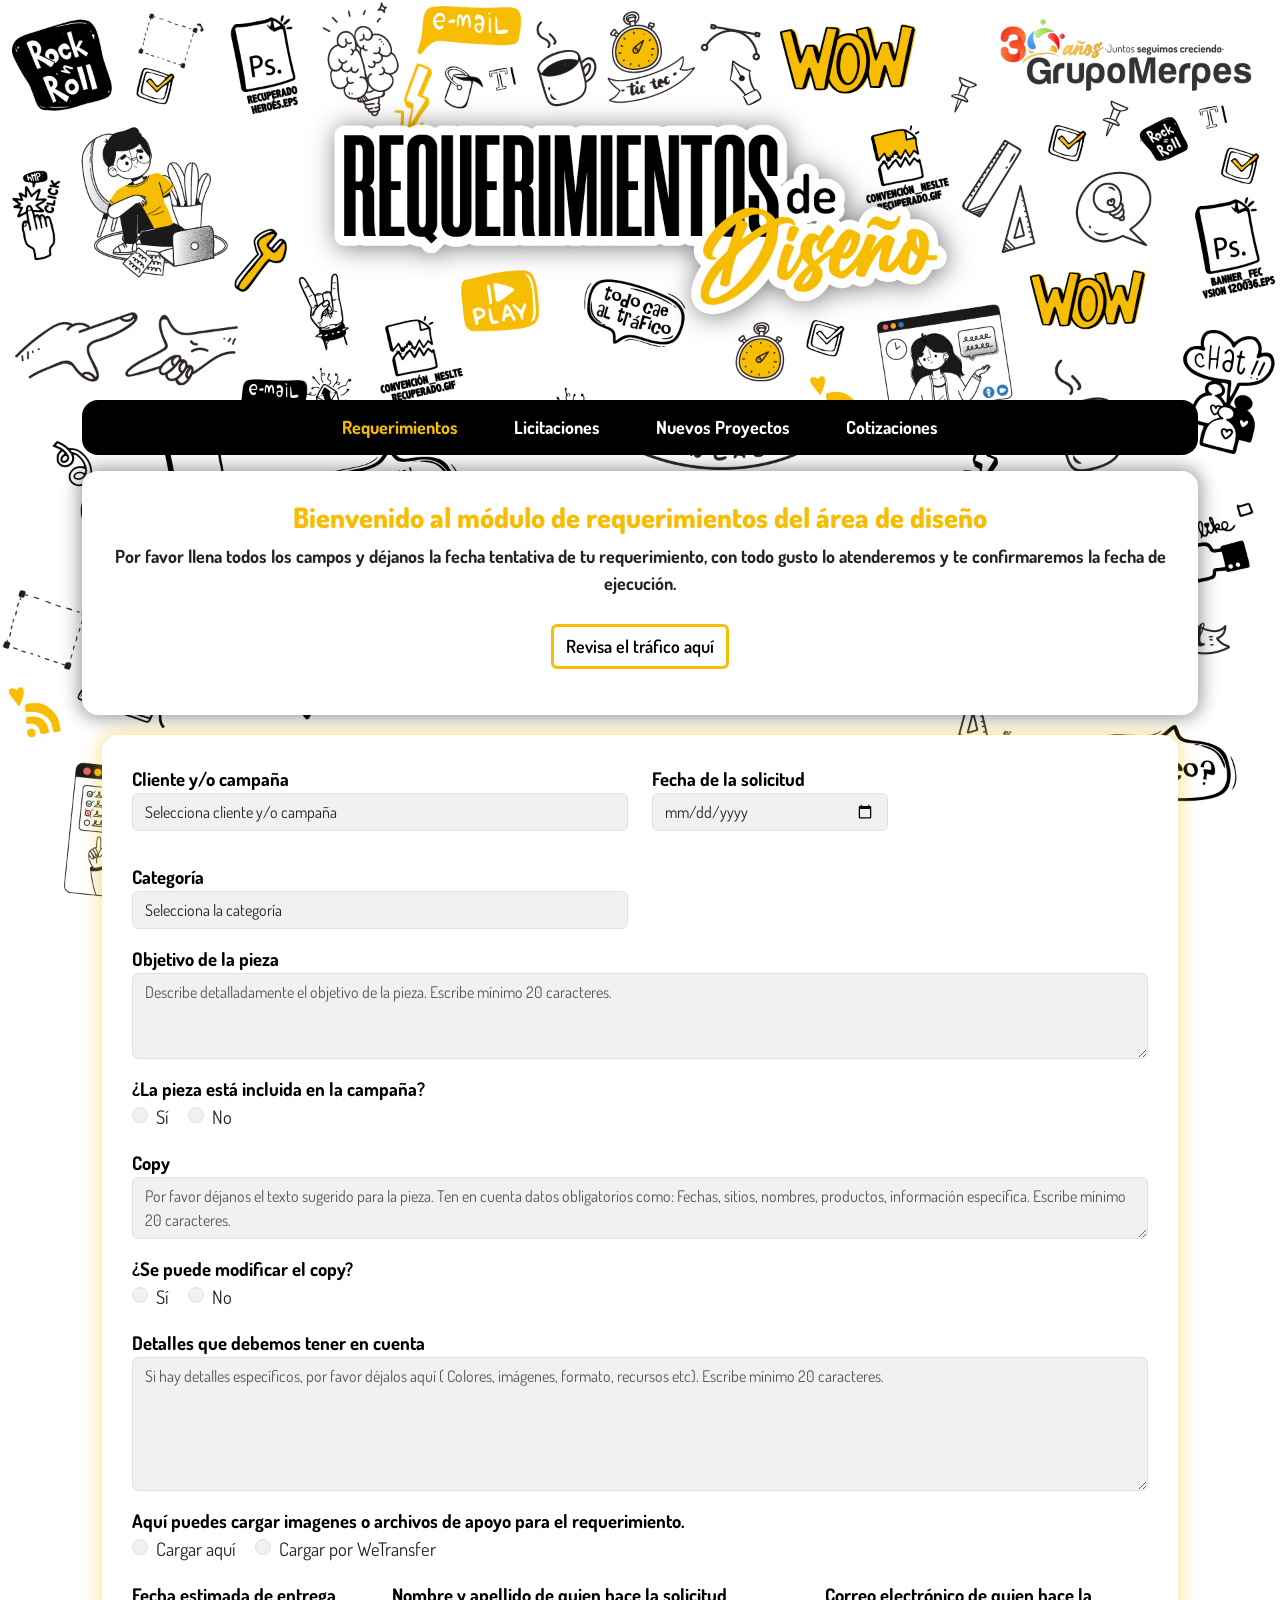
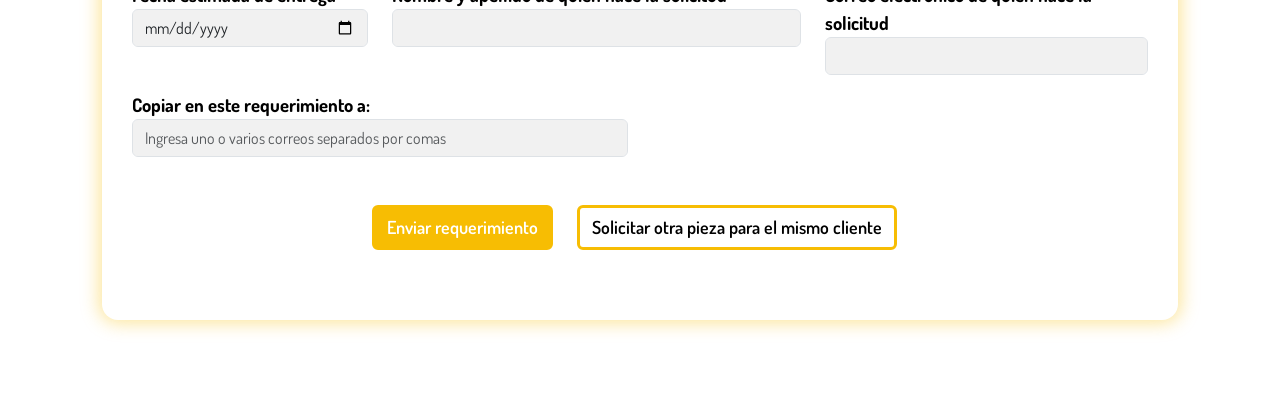
<file: index2.html>
<!DOCTYPE html>
<html lang="es">
<head>
    <meta charset="UTF-8">
    <meta name="viewport" content="width=device-width, initial-scale=1.0">
    <meta charset="UTF-8">
    <meta http-equiv="X-UA-Compatible" content="IE=edge">
    <meta name="viewport" content="width=device-width, initial-scale=1.0">
    <link href="https://cdn.jsdelivr.net/npm/bootstrap@5.3.0-alpha3/dist/css/bootstrap.min.css" rel="stylesheet"
        integrity="sha384-KK94CHFLLe+nY2dmCWGMq91rCGa5gtU4mk92HdvYe+M/SXH301p5ILy+dN9+nJOZ" crossorigin="anonymous">
    <script src="https://cdn.jsdelivr.net/npm/bootstrap@5.3.0-alpha3/dist/js/bootstrap.bundle.min.js"
        integrity="sha384-ENjdO4Dr2bkBIFxQpeoTz1HIcje39Wm4jDKdf19U8gI4ddQ3GYNS7NTKfAdVQSZe" crossorigin="anonymous">
        </script>
    <link rel="preconnect" href="https://fonts.googleapis.com">
    <link rel="preconnect" href="https://fonts.gstatic.com" crossorigin>
    <link href="https://fonts.googleapis.com/css2?family=Dosis:wght@200;300;400;500;600;700;800&display=swap"
        rel="stylesheet">
    <title>Requerimientos de diseño</title>
    <link rel="stylesheet" href="css/style.css">
</head>
<body>
    <div class="cabecera"></div>
    <div class="container">
        <div class="tab-container">
            <div class="tab-header">
                <button class="tab-link" onclick="openTab(event, 'tab1')">Requerimientos</button>
                <button class="tab-link" onclick="openTab(event, 'tab2')">Licitaciones</button>
                <button class="tab-link" onclick="openTab(event, 'tab3')">Nuevos Proyectos</button>
                <button class="tab-link" onclick="openTab(event, 'tab4')">Cotizaciones</button>
            </div>

            <section class="bienvenida">
                <div class="row">
                    <div class="col-md-12">
                        <h3>Bienvenido al módulo de requerimientos del área de diseño</h3>
                        <p>Por favor llena todos los campos y déjanos la fecha tentativa de tu requerimiento, con todo gusto lo atenderemos y te confirmaremos la fecha de ejecución. <br> <br>
                            <a href="https://docs.google.com/spreadsheets/d/1ctgchkdBJWYwUZYZp9D9tGLvZHtg4uF6OXokhV_BCQw/edit?pli=1&gid=680032986#gid=680032986" target="_blank" class="btn btn-secondary">Revisa el tráfico aquí</a></p>
                    </div>
                </div>
            </section>

            <div class="tab-content" id="tab1">
                <link rel="stylesheet" href="css/requerimientos.css">
                <!--<h2>Requerimientos</h2>-->
                <section>
                    <form method="post" action="requerimientos.php" enctype="multipart/form-data" id="requerimientos">
                        <div class="row">
                            <div class="col-md-6">
                                <label for="cliente-campaña">Cliente y/o campaña</label>
                                <select name="cliente-campaña" id="cliente-campaña" class="form-control" required>
                                    <option value="" disabled selected>Selecciona cliente y/o campaña</option>
                                    <!--<option value="Licitaciones">Licitaciones</option>-->
                                    <option value="Almacenamiento">Almacenamiento</option>
                                    <option value="Apex - Fuerza Apex">Apex - Fuerza Apex</option>
                                    <option value="B&D - Industrias Imparables">B&D - Industrias Imparables</option>
                                    <option value="B&D - Yellow Force">B&D - Yellow Force</option>
                                    <option value="Bavaria - Bavaria a todo corazón">Bavaria - Bavaria a todo corazón</option>
                                    <option value="Bavaria - Invencibles">Bavaria - Invencibles</option>
                                    <option value="Bayport - Bayport plus">Bayport - Bayport plus</option>
                                    <option value="Brila - Brilla tu corazón">Brilla - Brilla tu corazón</option>
                                    <option value="Caja Social">Caja Social</option>
                                    <option value="Campañas Gloria">Campañas Gloria</option>
                                    <option value="Campañas Henkel">Campañas Henkel</option>
                                    <option value="Campañas Nestle - Culinaria">Campañas Nestle - Culinaria</option>
                                    <option value="Campañas Nestle - El Rodeo">Campañas Nestle - El Rodeo</option>
                                    <option value="Campañas Nestle - Klim">Campañas Nestle - Klim</option>
                                    <option value="Campañas Nestle - Milo Coins">Campañas Nestle - Milo Coins</option>
                                    <option value="Campañas Nestle - Natures Heart">Campañas Nestle - Natures Heart</option>
                                    <option value="Campañas Nestle - Playa limpia Cososette">Campañas Nestle - Playa limpia Cososette</option>
                                    <option value="Casa Luker">Casa Luker</option>
                                    <option value="CBC Perú - Equipazo 2024">CBC Perú - Equipazo 2024</option>
                                    <option value="Coca Cola Col - Detallistas">Coca Cola Col - Detallistas</option>
                                    <option value="Coca Cola Col - Fuerza de ventas">Coca Cola Col - Fuerza de ventas</option>
                                    <option value="Coca Cola Col - Repisadores">Coca Cola Col - Repisadores</option>
                                    <option value="Coca Cola CR - Gana +">Coca Cola CR - Gana +</option>
                                    <option value="Coca Cola GU - Premia Puntos">Coca Cola GU - Premia Puntos</option>
                                    <option value="Coca Cola GU - Premia Puntos">Coca Cola GU - Premia Puntos</option>
                                    <option value="Compras">Compras</option>
                                    <option value="Comunicaciones">Comunicaciones</option>
                                    <option value="Diageo by Sin Límites">Diageo by Sin Límites</option>
                                    <option value="Diageo CA - Visionarios Recargados">Diageo CA - Visionarios Recargados</option>
                                    <option value="Diageo Col - Caminantes">Diageo Col - Caminantes</option>
                                    <option value="Diageo Col - Legado de ganadores">Diageo Col - Legado de ganadores</option>
                                    <option value="Diversey Col - Juntos + Fuertes">Diversey Col - Juntos + Fuertes</option>
                                    <option value="Diversey Ecu - Juntos + Fuertes">Diversey Ecu - Juntos + Fuertes</option>
                                    <option value="Dos Pinos CR - La gran carrera">Dos Pinos CR - La gran carrera</option>
                                    <option value="E-commerce">E-commerce</option>
                                    <option value="Eficacia - Incentiva-t">Eficacia - Incentiva-t</option>
                                    <option value="FEC">FEC</option>
                                    <option value="FNB">FNB</option>
                                    <option value="Gloria - El sabor de la gloria">Gloria - El sabor de la gloria</option>
                                    <option value="Grupo Merpes Colombia">Grupo Merpes Colombia</option>
                                    <option value="Grupo Merpes Costa Rica">Grupo Merpes Costa Rica</option>
                                    <option value="Grupo Merpes Ecuador">Grupo Merpes Ecuador</option>
                                    <option value="Grupo Merpes Guatemala">Grupo Merpes Guatemala</option>
                                    <option value="Grupo Merpes Perú">Grupo Merpes Perú</option>
                                    <option value="Grupo Merpes Perú">Grupo Merpes Perú</option>
                                    <option value="Grupo Merpes - Invencibles">Grupo Merpes - Invencibles</option>
                                    <option value="Impocali - Redes de fidelización">Impocali - Redes de fidelización</option>
                                    <option value="Institucional">Institucional</option>
                                    <option value="Kimberly Clark Col - Conekctate">Kimberly Clark Col - Conekctate</option>
                                    <option value="Kimberly Clark Col - Invencibles">Kimberly Clark Col - Invencibles</option>
                                    <option value="Kimberly Clark Col - Konquistadores">Kimberly Clark Col - Konquistadores</option>
                                    <option value="Kimberly Clark Perú - Escuadrón">Kimberly Clark Perú - Escuadrón</option>
                                    <option value="Lactalis - Triathlon">Lactalis - Triathlon</option>
                                    <option value="Levapan - Levaplus">Levapan - Levaplus</option>
                                    <option value="Logística">Logística</option>
                                    <option value="Los Propios">Los Propios</option>
                                    <option value="Mertec">Mertec</option>
                                    <option value="Nestle - Confiteros de corazón">Nestle - Confiteros de corazón</option>
                                    <option value="Newell - La venta de oro">Newell - La venta de oro</option>
                                    <option value="Pallevarlo">Pallevarlo</option>
                                    <option value="Plataformas transversal">Plataformas transversal</option>
                                    <option value="PMI - El propio comercial">PMI - El propio comercial</option>
                                    <option value="Red Llantas - Red Puntos">Red Llantas - Red Puntos</option>
                                    <option value="SC Johnson - Plan Conquista">SC Johnson - Plan Conquista</option>
                                    <option value="Softys - Estrellas Softys">Softys - Estrellas Softys</option>
                                    <option value="Softys - Héroes Softys">Softys - Héroes Softys</option>
                                    <option value="Team Foods - Guardianes / Paniclub">Team Foods - Guardianes / Paniclub</option>
                                    <option value="Terpel - Tienda Terpel">Terpel - Tienda Terpel</option>
                                    <option value="Valvoline - Club de pilotos">Valvoline - Club de pilotos</option>
                                    <option value="Vanti - Full Servicio">Vanti - Full Servicio</option>
                                    <option value="Web Confiteria Nestle">Web Confiteria Nestle</option>
                                    <option value="Otro">Otro</option>
                                </select>
                            </div>
        
                            <div class="col-md-3">
                                <label for="">Fecha de la solicitud</label>
                                <input type="date" class="form-control" id="fecha-solicitud" name="fecha-solicitud" required>
                            </div>
                        </div>
        
                        <div class="row mt-3">
                            <div class="col-md-12">
                                <label for="otro-cliente-campaña">¿Cuál?</label>
                                <input type="text" class="form-control" id="otro-cliente-campaña" name="otro-cliente-campaña" style="display: none;">
                            </div>
                        </div>
        
                        <div class="row mt-3">
                            <div class="col-md-6">
                                <label for="tipo-pieza">Categoría</label>
                                <select name="tipo-pieza" id="tipo-pieza" class="form-control" required>
                                    <option value="" disabled selected>Selecciona la categoría</option>
                                    <option value="Banners">Banners</option>
                                    <option value="WhatsApp">WhatsApp</option>
                                    <option value="Presentaciones editables">Presentaciones editables</option>
                                    <option value="Mockups">Mockups</option>
                                    <option value="Piezas animadas y audio">Piezas animadas y audio</option>
                                    <option value="Impresos">Impresos</option>
                                    <option value="Nuevos proyectos">Nuevos proyectos</option>
                                    <option value="Redes sociales">Redes sociales</option>
                                    <option value="Administración plataforma">Administración plataforma</option>
                                    <option value="Otro">Otro</option>
                                </select>
                            </div>
        
                            <div class="col-md-6">
                                <label for="tipo-pieza-c1">Banners</label>
                                <select name="tipo-pieza-c1" id="tipo-pieza-c1" class="form-control">
                                    <option value="" disabled selected>Selecciona el tipo de banner</option>
                                    <option value="Banners plataforma">Banners plataforma</option>
                                    <option value="Banners WhatsApp">Banners WhatsApp</option>
                                    <option value="Banners mailling">Banners mailling</option>
                                    <option value="Banners calendario comercial">Banners calendario comercial</option>
                                    <option value="Banners comunicación interna">Banners comunicación interna</option>
                                    <option value="Banners infografías">Banners infografías</option>
                                    <option value="Otro">Otro</option>
                                </select>
                            </div>
        
                            <div class="col-md-6">
                                <label for="tipo-pieza-c2">WhatsApp</label>
                                <select name="tipo-pieza-c2" id="tipo-pieza-c2" class="form-control">
                                    <option value="" disabled selected>Selecciona el tipo de pieza</option>
                                    <option value="Paso a paso general">Paso a paso general</option>
                                    <option value="Stickers WhatsApp">Stickers WhatsApp</option>
                                    <option value="Personaje WhatsApp">Personaje WhatsApp</option>
                                    <option value="Otro">Otro</option>
                                </select>
                            </div>
        
                            <div class="col-md-6">
                                <label for="tipo-pieza-c3">Presentaciones editables</label>
                                <select name="tipo-pieza-c3" id="tipo-pieza-c3" class="form-control">
                                    <option value="" disabled selected>Selecciona el tipo de ppt</option>
                                    <option value="PPT templates retos">PPT templates retos</option>
                                    <option value="PPT catálogo editable">PPT catálogo editable</option>
                                    <option value="PPT presentación editable">PPT presentación editable</option>
                                    <option value="PPT Plantillas bonos Kupaa">PPT Plantillas bonos Kupaa</option>
                                    <option value="PPT comercial">PPT comercial</option>
                                    <option value="Otro">Otro</option>
                                </select>
                            </div>
        
                            <div class="col-md-6">
                                <label for="tipo-pieza-c4">Mockups</label>
                                <select name="tipo-pieza-c4" id="tipo-pieza-c4" class="form-control">
                                    <option value="" disabled selected>Selecciona el tipo de mockup</option>
                                    <option value="Actualización contenido App">Mockups bonos Kupaa</option>
                                    <option value="Mockups productos catálogo">Mockups productos catálogo</option>
                                    <option value="Mockups actividades campañas">Mockups actividades campañas</option>
                                    <option value="Mockups dotaciones FNB">Mockups dotaciones FNB</option>
                                    <option value="Mockups merchandising">Mockups merchandising</option>
                                    <option value="Mockups POP">Mockups POP</option>
                                    <option value="Otro">Otro</option>
                                </select>
                            </div>
        
                            <div class="col-md-6">
                                <label for="tipo-pieza-c5">Piezas animadas y audio</label>
                                <select name="tipo-pieza-c5" id="tipo-pieza-c5" class="form-control">
                                    <option value="" disabled selected>Selecciona el tipo de pieza</option>
                                    <option value="Capsula animada">Capsula animada</option>
                                    <option value="Capsula paso a paso">Capsula paso a paso</option>
                                    <option value="Capsula general plataforma">Capsula general plataforma</option>
                                    <option value="Gif animado">Gif animado</option>
                                    <option value="Cuñas perifoneo">Cuñas perifoneo</option>
                                    <option value="Otro">Otro</option>
                                </select>
                            </div>

                            <div class="col-md-6">
                                <label for="tipo-pieza-c6">Impresos</label>
                                <select name="tipo-pieza-c6" id="tipo-pieza-c6" class="form-control">
                                    <option value="" disabled selected>Selecciona el tipo de impreso</option>
                                    <option value="Diseño material impreso / POP">Diseño material impreso / POP</option>
                                    <option value="Diseño caja (plano mecánico)">Diseño caja (plano mecánico)</option>
                                    <option value="Impresión carnets">Impresión carnets</option>
                                    <option value="Manual producto">Manual producto</option>
                                    <option value="Otro">Otro</option>
                                </select>
                            </div>

                            <div class="col-md-6">
                                <label for="tipo-pieza-c7">Nuevos proyectos</label>
                                <select name="tipo-pieza-c7" id="tipo-pieza-c7" class="form-control">
                                    <option value="" disabled selected>Selecciona el tipo de pieza</option>
                                    <option value="Mockups Plataforma">Mockups Plataforma</option>
                                    <option value="Mockups App">Mockups App</option>
                                    <option value="Propuesta logotipo">Propuesta logotipo</option>
                                    <option value="Propuesta Kv">Propuesta Kv</option>
                                    <option value="PPT propuesta licitación">PPT propuesta licitación</option>
                                    <option value="Piezas digitales bingo">Piezas digitales bingo</option>
                                    <option value="Diseño landing page">Diseño landing page</option>
                                    <option value="Desarrollo de prototipos">Desarrollo de prototipos</option>
                                    <option value="Otro">Otro</option>
                                </select>
                            </div>

                            <div class="col-md-6">
                                <label for="tipo-pieza-c8">Redes sociales</label>
                                <select name="tipo-pieza-c8" id="tipo-pieza-c8" class="form-control">
                                    <option value="" disabled selected>Selecciona el tipo de pieza</option>
                                    <option value="Publicaciones redes sociales">Publicaciones redes sociales</option>
                                    <option value="Video TikTok">Video TikTok</option>
                                    <option value="Historia">Historia</option>
                                    <option value="Reel">Reel</option>
                                    <option value="Otro">Otro</option>
                                </select>
                            </div>

                            <div class="col-md-6">
                                <label for="tipo-pieza-c9">Administración plataforma</label>
                                <select name="tipo-pieza-c9" id="tipo-pieza-c9" class="form-control">
                                    <option value="" disabled selected>Selecciona el tipo de pieza</option>
                                    <option value="Crear nueva campaña">Crear nueva campaña</option>
                                    <option value="Publicar banners">Publicar banners</option>
                                    <option value="Publicar T&C">Publicar T&C</option>
                                    <option value="Mockups Plataforma">Mockups Plataforma</option>
                                    <option value="Mockups App">Mockups App</option>
                                    <option value="Vestir plataforma">Vestir plataforma</option>
                                    <option value="Vestir App">Vestir App</option>
                                    <option value="Actualización contenido App">Actualización contenido App</option>
                                    <option value="Seguimientos plataforma">Seguimientos plataforma</option>
                                    <option value="Plantillas mail plataforma">Plantillas mail plataforma</option>
                                    <option value="Punto plataforma">Punto plataforma</option>
                                    <option value="Imágenes galeria carrusel">Imágenes galeria carrusel</option>
                                    <option value="Responsive plataforma">Responsive plataforma</option>
                                    <option value="Crear módulo">Crear módulo</option>
                                    <option value="Ajustes plataforma">Ajustes plataforma</option>
                                    <option value="Cronometro vencimiento puntos">Cronometro vencimiento puntos</option>
                                    <option value="Configurar módulo conocimiento">Configurar módulo conocimiento</option>
                                    <option value="Cargar curso módulo conocimiento">Cargar curso módulo conocimiento</option>
                                    <option value="Ajustes módulo de conocimiento">Ajustes módulo de conocimiento</option>
                                    <option value="Publicar calendario comercial">Publicar calendario comercial</option>
                                    <option value="Crear módulos para perfiles">Crear módulos para perfiles</option>
                                    <option value="Ajustes perfiles">Ajustes perfiles</option>
                                    <option value="Códigos Google Analytics">Códigos Google Analytics</option>
                                    <option value="Configuración visual de bolsas">Configuración visual de bolsas</option>
                                    <option value="Html mails / firmas">Html mails / firmas</option>
                                    <option value="Enrrutar plataforma">Enrrutar plataforma</option>
                                    <option value="Recursos dashboard">Recursos dashboard</option>
                                    <option value="Formulario de captura">Formulario de captura</option>
                                    <option value="Otro">Otro</option>
                                </select>
                            </div>

                            <div class="col-md-6">
                                <label for="">¿Cual?</label>
                                <input type="text" class="form-control" id="otra-categoria" name="otra-categoria">
                            </div>        
                        </div>

                        <div class="row mt-3">
                            <div class="col-md-12">
                                <label for="">Objetivo de la pieza</label>
                                <textarea name="objetivo-pieza" id="objetivo-pieza" rows="3" class="form-control" placeholder="Describe detalladamente el objetivo de la pieza. Escribe mínimo 20 caracteres." required minlength="20"></textarea>
                            </div>
                        </div>
        
                        <div class="row mt-3">
                            <div class="col-md-4">
                                <label for="pieza-incluida">¿La pieza está incluida en la campaña?</label><br>
                                <div class="form-check form-check-inline">
                                    <input class="form-check-input" type="radio" name="pieza-incluida" id="pieza-incluida-si" value="Si" required>
                                    <label class="form-check-label" for="pieza-incluida-si">Sí</label>
                                </div>
                                <div class="form-check form-check-inline">
                                    <input class="form-check-input" type="radio" name="pieza-incluida" id="pieza-incluida-no" value="No">
                                    <label class="form-check-label" for="pieza-incluida-no">No</label>
                                </div>
                            </div>
                            <div class="col-md-8">
                                <div id="archivo-div" style="display:none;">
                                    <label for="archivo" style="font-size: medium;">Aquí debes cargar la imagen de aprobación de cotización por parte del cliente.<br></label>
                                    <input type="file" id="archivo" name="archivo[]" class="form-control-file" multiple
                                    accept=".jpg, .jpeg, .png, .gif, .pdf, .doc, .docx, .xls, .xlsx, .ppt, .pptx"/>
                                    <small class="form-text text-muted">Puedes seleccionar múltiples archivos. Peso máximo 5MB*.</small>
                                </div>
                            </div>
                        </div>                        
        
                        <div class="row mt-3">
                            <div class="col-md-12">
                                <label for="">Copy</label>
                                <textarea name="copy" id="copy" rows="2" class="form-control"
                                    placeholder="Por favor déjanos el texto sugerido para la pieza. Ten en cuenta datos obligatorios como: Fechas, sitios, nombres, productos, información específica. Escribe mínimo 20 caracteres." required minlength="20"></textarea>
                            </div>
                        </div>
        
                        <div class="row mt-3">
                            <div class="col-md-12">
                                <label for="">¿Se puede modificar el copy?</label><br>
                                <div class="form-check form-check-inline">
                                    <input class="form-check-input" type="radio" name="modficar-copy" id="modficar-copy-si" value="Si" required>
                                    <label class="form-check-label" for="modificar-si">Sí</label>
                                </div>
                                <div class="form-check form-check-inline">
                                    <input class="form-check-input" type="radio" name="modficar-copy" id="modficar-copy-no" value="No">
                                    <label class="form-check-label" for="modficar-copy-no">No</label>
                                </div>
                            </div>
                        </div>
        
                        <div class="row mt-3">
                            <div class="col-md-12">
                                <label for="">Detalles que debemos tener en cuenta</label>
                                <textarea name="detalles" id="detalles" rows="5" class="form-control"
                                    placeholder="Si hay detalles específicos, por favor déjalos aquí ( Colores, imágenes, formato, recursos etc). Escribe mínimo 20 caracteres." required minlength="20"></textarea>
                            </div>
                        </div>
        
                        <div class="row mt-3">
                            <label for="">Aquí puedes cargar imagenes o archivos de apoyo para el requerimiento.</label> <br>
                            <div class="col-md-4 subir-recursos">
                                <div class="form-check form-check-inline">
                                    <input class="form-check-input" type="radio" name="cargar-recursos" id="cargar-aqui" value="Cargar en form">
                                    <label class="form-check-label" for="cargar-aqui">Cargar aquí</label>
                                </div>        
                                <div class="form-check form-check-inline">
                                    <input class="form-check-input" type="radio" name="cargar-recursos" id="cargar-wetransfer" value="Cargar en WeTransfer">
                                    <label class="form-check-label" for="cargar-wetransfer">Cargar por WeTransfer</label>
                                </div>
                            </div>

                            <div class="col-md-7">
                                <div id="recursos-aqui" style="display:none;">
                                    <input type="file" id="archivo-apoyo" name="archivo-apoyo[]" class="form-control-file" multiple
                                    accept=".jpg, .jpeg, .png, .gif, .pdf, .doc, .docx, .xls, .xlsx, .ppt, .pptx"/>
                                    <small class="form-text text-muted">Puedes seleccionar múltiples archivos. Peso máximo 5MB*.</small>
                                </div>

                                <div id="recursos-wetransfer" style="display:none;">
                                    <label for="" style="font-size: medium;">Haz clic sobre el link y envía el archivo <a href="https://grupomerpes.wetransfer.com" target="_blank">https://grupomerpes.wetransfer.com</a></label>
                                </div>
                            </div>

                        </div>
        
                        <div class="row mt-3">
                            <div class="col-md-3">
                                <label for="">Fecha estimada de entrega</label>
                                <input type="date" class="form-control" id="fecha-entrega" name="fecha-entrega" required>
                            </div>
        
                            <div class="col-md-5">
                                <label for="">Nombre y apellido de quien hace la solicitud</label>
                                <input type="text" class="form-control" id="nombre" name="nombre" required>
                            </div>
        
                            <div class="col-md-4">
                                <label for="">Correo electrónico de quien hace la solicitud</label>
                                <input type="email" class="form-control" id="correo-solicitante" name="correo-solicitante" required>
                            </div> <br>
                        </div>

                        <div class="row mt-3">
                            <div class="col-md-6">
                                <label for="">Copiar en este requerimiento a:</label>
                                <div id="emails-container">
                                    <input type="text" class="form-control" name="email-copia" id="email-copia" placeholder="Ingresa uno o varios correos separados por comas">
                                </div>
                            </div>
                        </div>

                        <div id="formularios-container">
                            <!-- Formularios se agregarán aquí -->
                        </div>
                        
                        <!-- Botones de acción -->
                <div class="row mt-4">
                    <ul class="pt-4 pb-4 ps-0 d-flex gap-4 flex-nowrap flex-row flex-lg-wrap align-items-middle align-items-lg-middle justify-content-center botones" id="botones-iniciales">
                        <li><button type="submit" class="btn btn-primary">Enviar requerimiento</button></li>
                        <li><button type="button" class="btn btn-secondary" id="agregar-formulario">Solicitar otra pieza para el mismo cliente</button></li>
                    </ul>
                </div>
                    </form>
        
                </section>
                <script src="js/requerimientos.js"></script>
            </div>

            <div class="tab-content" id="tab2" style="display:none">
                <link rel="stylesheet" href="css/licitaciones.css">
                <!--<h2>Licitaciones</h2>-->
                <section>
                    <form method="post" action="enviar_correo.php">
                        <div class="col-md-12">
                            <h3>INFORMACIÓN GENERAL</h3>
                            <div class="row">
                
                                <div class="col-md-6">
                                    <div class="form-group">
                                        <label for="nombre-cliente">Nombre de cliente</label>
                                        <input type="text" id="nombre-cliente" name="nombre-cliente" class="form-control" required>
                                    </div>
                                </div>
                
                                <div class="col-md-6">
                                    <div class="form-group">
                                        <label for="nombre-campana">Nombre de la campaña:</label>
                                        <input type="text" id="nombre-campana" name="nombre-campana" class="form-control" required>
                                    </div>
                                </div>
                
                            </div><br>
                
                            <div class="row">

                                <div class="col-md-4">
                                    <div class="form-group">
                                        <label for="pais">País:</label>
                                        <select id="pais" class="form-control" name="pais" required>
                                            <option value="">Seleccionar país</option>
                                        </select>
                                    </div>
                                </div>
                
                
                                <div class="col-md-4">
                                    <div class="form-group">
                                        <label for="marcas">Marcas a impactar:</label>
                                        <input type="text" id="marcas" name="marcas" class="form-control" required>
                                    </div>
                                </div>

                                <div class="col-md-4">
                                    <div class="form-group">
                                        <label for="personas">Personas a impactar:</label>
                                        <input type="text" id="personas" name="personas" class="form-control number"
                                            placeholder="Número de personas" required>
                                    </div>
                                </div>
                
                                
                            </div><br>
                
                            <div class="row">
                                
                                <div class="col-md-4">
                                    <div class="form-group">
                                        <label for="tipo">Tipo de campaña:</label>
                                        <select id="tipo" name="tipo" class="form-control" required>
                                            <option value="">Seleccionar tipo de campaña</option>
                                            <option value="Programa de incentivos">Programa de incentivos</option>
                                            <option value="Programa de fidelizacion">Programa de fidelización</option>
                                            <option value="Campaña de visibilidad">Campaña visibilidad</option>
                                        </select>
                                    </div>
                                </div>
                
                                <div class="col-md-7">
                                    <div class="form-group">
                
                                        <div class="row">
                                            <div class="col-md-3">
                                                <label>Fuerza de ventas:</label><br>
                                                <div class="form-check">
                                                    <input class="form-check-input" type="checkbox" id="interna"
                                                        name="tipo_ffvv[]" value="Interna">
                                                    <label class="form-check-label" for="interna">Interna</label><br>
                                                </div>
                                                <div class="form-check">
                                                    <input class="form-check-input" type="checkbox" id="externa"
                                                        name="tipo_ffvv[]" value="Externa">
                                                    <label class="form-check-label" for="externa">Externa</label><br>
                                                </div>
                                            </div>
                
                                            <div class="col-md-5">
                                                <label>Canal de ventas:</label><br>
                                                <div class="form-check">
                                                    <input class="form-check-input" type="checkbox" id="distribuidores"
                                                        name="canal_ffvv[]" value="Distribuidores">
                                                    <label class="form-check-label"
                                                        for="distribuidores">Distribuidores</label><br>
                                                </div>
                                                <div class="form-check">
                                                    <input class="form-check-input" type="checkbox" id="moderno"
                                                        name="canal_ffvv[]" value="Moderno">
                                                    <label class="form-check-label" for="moderno">Moderno</label><br>
                                                </div>
                                                <div class="form-check">
                                                    <input class="form-check-input" type="checkbox" id="tradicional"
                                                        name="canal_ffvv[]" value="Tradicional"
                                                        onclick="seleccionarTradicional()">
                                                    <label class="form-check-label" for="tradicional">Tradicional</label><br>
                                                </div>
                                                <ul style="list-style-type: none;">
                                                    <li>
                                                        <div class="form-check">
                                                            <input class="form-check-input" type="checkbox" id="tienda_barrio"
                                                                name="canal_ffvv[]" value="Tiendas de barrio"
                                                                onclick="seleccionarTradicional()">
                                                            <label class="form-check-label" for="tienda_barrio">Tiendas
                                                                de barrio</label><br>
                                                        </div>
                                                    </li>
                                                    <li>
                                                        <div class="form-check">
                                                            <input class="form-check-input" type="checkbox"
                                                                id="ferreterias_pequenas" name="canal_ffvv[]"
                                                                value="Ferreterías pequeñas" onclick="seleccionarTradicional()">
                                                            <label class="form-check-label"
                                                                for="ferreterias_pequenas">Ferreterías
                                                                pequeñas</label><br>
                                                        </div>
                                                    </li>
                                                    <li>
                                                        <div class="form-check">
                                                            <input class="form-check-input" type="checkbox" id="panaleras"
                                                                name="canal_ffvv[]" value="Pañaleras"
                                                                onclick="seleccionarTradicional()">
                                                            <label class="form-check-label"
                                                                for="panaleras">Pañaleras</label><br>
                                                        </div>
                                                    </li>
                                                    <li>
                                                        <div class="form-check">
                                                            <input class="form-check-input" type="checkbox" id="farmacias"
                                                                name="canal_ffvv[]" value="Farmacias independientes"
                                                                onclick="seleccionarTradicional()">
                                                            <label class="form-check-label" for="farmacias">Farmacias
                                                                independientes</label><br>
                                                        </div>
                                                    </li>
                                                    <li>
                                                        <div class="form-check">
                                                            <input class="form-check-input" type="checkbox"
                                                                id="minimercados_independientes" name="canal_ffvv[]"
                                                                value="Minimercados independientes"
                                                                onclick="seleccionarTradicional()">
                                                            <label class="form-check-label"
                                                                for="minimercados_independientes">Minimercados
                                                                independientes</label><br>
                                                        </div>
                                                    </li>
                                                </ul>
                                            </div>
                                            <div class="col-md-4">
                                                <label>Cliente final</label><br>
                                                <div class="form-check">
                                                    <input class="form-check-input" type="checkbox" id="consumidor_shopper"
                                                        name="cliente_final[]" value="Consumidor o Shoper">
                                                    <label class="form-check-label" for="consumidor_shopper">Consumidor o
                                                        Shopper</label><br>
                                                </div>
                                            </div>
                                        </div>
                                    </div>
                                </div>
                            </div><br>
                
                        </div>
                
                        <div class="col-md-12">
                
                            <h2>CARACTERÍSTICAS DEL PROYECTO</h2>
                
                            <div class="row">
                                <div class="col-md-12">
                                    <div class="form-group">
                                        <label for="objetivo_general">Describe tu objetivo general</label>
                                        <textarea id="objetivo_general" rows="3" class="form-control" name="objetivo_general"
                                            placeholder="Indícanos el objetivo general que buscas conseguir con este proyecto."
                                            required></textarea>
                                    </div>
                                </div>
                            </div><br>
                
                            <div class="row">
                                <div class="col-md-12">
                                    <div class="form-group">
                                        <label for="target_group">Target group:</label>
                                        <textarea id="target_group" rows="2" class="form-control" name="target_group"
                                            placeholder="Define el perfil demográfico de los participantes de la campaña: edad, sexo, gustos, nivel de educación, rutina, etc."
                                            required></textarea>
                                    </div>
                                </div>
                            </div><br>
                
                            <div class="row">
                                <div class="col-md-12">
                                    <div class="form-group">
                                        <label>¿Qué busco transmitir al participante con esta campaña?</label>
                                        <div class="row">
                                            <div class="col-md-4">
                                                <textarea id="sienta" rows="3" class="form-control" placeholder="Sienta..."
                                                    name="sienta" required></textarea>
                                            </div>
                                            <div class="col-md-4">
                                                <textarea id="piense" rows="3" class="form-control" placeholder="Piense..."
                                                    name="piense" required></textarea>
                                            </div>
                                            <div class="col-md-4">
                                                <textarea id="haga" rows="3" class="form-control" placeholder="Haga..."
                                                    name="haga" required></textarea>
                                            </div>
                                        </div>
                                    </div>
                                </div>
                            </div><br>
                
                        </div>
                
                        <div class="col-md-12">
                
                            <h2>DETALLES DEL CONCEPTO (BRAINING STORM)</h2>
                
                            <div class="row">
                                <div class="col-md-8">
                                    <div class="form-group">
                                        <label for="pautas">¿Cuáles son las pautas que debemos tener en cuenta para el
                                            desarrollo del concepto?</label>
                                        <textarea id="pautas" name="pautas" class="form-control" rows="2" required></textarea>
                                    </div>
                                </div><br>
                
                                <div class="col-md-4">
                                    <div class="form-group">
                                        <label for="tono">¿Qué tono o imagen te gustaría mostrar?</label>
                                        <textarea type="text" id="tono" name="tono" class="form-control" rows="2"
                                            required></textarea>
                                    </div>
                                </div>
                            </div><br>
                
                            <div class="row">
                                <div class="col-md-12">
                                    <div class="form-group">
                                        <label for="concepto_tematica">¿Tienes algún concepto o temática en mente? (Ejemplo: Deportes, Desafío, Conquista, Guerreros)</label><br>

                                        <input type="radio" id="concepto_si" name="concepto" value="Si"
                                            onchange="mostrarCampoCuál('concepto_tematica_cual')">
                                            <label class="form-check-label" for="concepto_si">Si</label>

                                        <input type="radio" id="concepto_no" name="concepto" value="No"
                                            onchange="ocultarCampoCuál('concepto_tematica_cual')">
                                            <label class="form-check-label" for="concepto_no">No</label>

                                        <textarea id="concepto_tematica_cual" name="concepto_tematica_cual" class="form-control" placeholder="¿Cuál?" style="display: none;"></textarea>
                                    </div>
                                </div>
                            </div><br>
                
                            <div class="row">
                                <div class="col-md-12">
                                    <div class="form-group">
                                        <label for="preferencia_color">¿Tienes algunas preferencias de color?</label><br>
                                        
                                        <input type="radio" id="preferencia_color_si" name="preferencia" value="Si" onchange="mostrarCampoCuál('preferencia-color-cual')">
                                        
                                        <label class="form-check-label" for="preferencia_color_si">Si</label>

                                        <input type="radio" id="preferencia_color_no" name="preferencia" value="No" onchange="ocultarCampoCuál('preferencia-color-cual')">
                                        <label class="form-check-label" for="preferencia_color_no">No</label>

                                        <textarea id="preferencia-color-cual" name="preferencia_color_cual" class="form-check-label" placeholder="¿Cuál?" style="display: none;"></textarea>
                                    </div>
                                </div>
                            </div><br>
                
                            <div class="row">
                                <div class="col-md-12">
                                    <div class="form-group">
                                        <label for="logo">¿Hay algún elemento que quisieras incluir en el logo?</label><br>
                                        <input type="radio" id="logo_si" name="logo" value="Si"
                                            onchange="mostrarCampoCuál('logo-cual')"> <label class="form-check-label"
                                            for="logo_si">Si</label>
                                        <input type="radio" id="logo_no" name="logo" value="No"
                                            onchange="ocultarCampoCuál('logo-cual')"> <label class="form-check-label"
                                            for="logo_no">No</label>
                                        <textarea id="logo-cual" name="logo_cual" class="form-control" placeholder="¿Cuál?"
                                            style="display: none;"></textarea>
                                    </div>
                                </div>
                            </div><br>
                
                            <div class="row">
                                <div class="col-md-12">
                                    <label for="temas_caracteristicas">¿Qué temas o elementos característicos de tu marca
                                        debemos tener en cuenta en el desarrollo gráfico?</label><br>
                                    <textarea id="temas_caracteristicas" name="temas_caracteristicas" required
                                        class="form-control"></textarea>
                                </div>
                            </div><br>
                
                            <div class="row">
                                <div class="col-md-12">
                                    <label for="elementos_no">¿Qué elementos NO debe tener la campaña?</label><br>
                                    <textarea id="elementos_no" name="elementos_no" required
                                        placeholder="No poner la marca junto a…, ni vincularla con temas religiosos, no poner la marca en el piso, siempre poner la frase de campaña, etc."
                                        class="form-control"></textarea>
                                </div>
                            </div><br>
                
                            <div class="row">
                                <div class="col-md-12">
                                    <label for="inspiracion">Inspiración</label><br>
                                    <textarea id="inspiracion" name="inspiracion" required
                                        placeholder="Cualquier idea que pueda ayudar al éxito de la campaña / películas, fotos, revistas, frases, sugerencias son un acelerador para nuestra creatividad."
                                        class="form-control"></textarea>
                                </div>
                            </div><br>
                
                        </div>
                
                        <div class="col-md-12">
                
                            <h2>DETALLES DE LA CAMPAÑA</h2><br>
                
                            <div class="row">
                                <div class="col-md-12">
                                    <h3>Cuéntanos qué necesitas</h3>
                                    <div class="row">
                                        <div class="col-md-4">
                                            <div class="form-check">
                                                <input type="checkbox" id="desarrollo-app" name="necesidad[]"
                                                    value="Desarrollo app" class="form-check-input">
                                                <label class="form-check-label" for="desarrollo-app">Desarrollo de App</label>
                                            </div>
                
                                            <div class="form-check">
                                                <input type="checkbox" id="desarrollo-piezas" name="necesidad[]"
                                                    value="Desarrollo piezas" class="form-check-input">
                                                <label class="form-check-label" for="desarrollo-piezas">Desarrollo de piezas
                                                    gráficas</label>
                                            </div>
                
                                            <div class="form-check">
                                                <input type="checkbox" id="desarrollo-plataforma" name="necesidad[]"
                                                    value="Desarrollo plataforma web" class="form-check-input">
                                                <label class="form-check-label" for="desarrollo-plataforma">Desarrollo de
                                                    plataforma web</label>
                                            </div>
                                        </div>
                
                                        <div class="col-md-4">
                                            <div class="form-check">
                                                <input type="checkbox" id="comunicaciones-whatsapp" name="necesidad[]"
                                                    value="Comunicaciones WhatsApp" class="form-check-input">
                                                <label class="form-check-label" for="comunicaciones-whatsapp">Comunicaciones por
                                                    WhatsApp</label>
                                            </div>
                
                                            <div class="form-check">
                                                <input type="checkbox" id="administracion_campana" name="necesidad[]"
                                                    value="Administracion campaña" class="form-check-input">
                                                <label class="form-check-label" for="administracion_campana">Administración de
                                                    campaña</label>
                                            </div>
                
                                            <div class="form-check">
                                                <input type="checkbox" id="promotores" name="necesidad[]"
                                                    value="Promotores de venta y mercaderistas" class="form-check-input">
                                                <label class="form-check-label" for="promotores"
                                                    value="Promotores de venta y mercaderistas">Promotores de venta y
                                                    mercaderistas</label>
                                            </div>
                
                                        </div>
                
                                        <div class="col-md-4">
                                            <div class="form-check">
                                                <input type="checkbox" id="consolidacion_datos" name="necesidad[]"
                                                    value="Consolidación de datos" class="form-check-input">
                                                <label class="form-check-label" for="consolidacion_datos"
                                                    value="Consolidación de datos">Consolidación de datos</label>
                                            </div>
                
                                            <div class="form-check">
                                                <input type="checkbox" id="liquidacion_puntos" name="necesidad[]"
                                                    value="Liquidación del plan de puntos" class="form-check-input">
                                                <label class="form-check-label" for="liquidacion_puntos"
                                                    value="Liquidación del plan de puntos">Liquidación del plan de
                                                    puntos</label>
                                            </div>
                                        </div>
                                    </div><br>
                
                                    <div class="row">
                                        <div class="col-md-12">
                                            <div class="form-group">
                                                <textarea class="form-control" id="necesidad-otros" name="necesidad-otros"
                                                    placeholder="Otras ¿Cuáles?"></textarea>
                                            </div>
                                        </div>
                                    </div>
                
                                </div>
                            </div>
                        </div><br>
                
                        <h3>Jerarquia</h3>
                
                        <div class="row">
                            <div class="col-md-12">
                                <div class="form-group">
                                    <label for="perfiles">¿Se requieren de modulos personalizados para diferentes perfiles?</label><br>
                                    <div class="form-check form-check-inline">
                                        <input class="radio" type="radio" id="perfiles_si" name="perfiles" value="Si"
                                            onchange="mostrarOcultarContenido('perfiles_si', 'contenido_perfiles')">
                                        <label class="form-check-label" for="perfiles_si">Si</label>
                                    </div>
                                    <div class="form-check form-check-inline">
                                        <input class="radio" type="radio" id="perfiles_no" name="perfiles" value="No"
                                            onchange="mostrarOcultarContenido('perfiles_no', 'contenido_perfiles')">
                                        <label class="form-check-label" for="perfiles_no">No</label>
                                    </div>
                                </div>
                            </div>
                        </div><br>
                
                        <div class="row" id="contenido_perfiles" style="display: none;">
                
                            <div class="row">
                                <div class="col-md-12">
                                    <div class="form-group">
                                        <textarea class="form-control" id="necesidad-otros" name="necesidad-otros"
                                            placeholder="¿Cuantos"></textarea>
                                    </div>
                                </div>
                            </div><br>                
                        </div>
                
                        <h3>Puntos y premios</h3>
                
                        <div class="row">
                            <div class="col-md-12">
                                <div class="form-group">
                                    <label for="valor_punto">¿Tienes algún punto en mente?</label><br>
                                    <div class="form-check form-check-inline">
                                        <input class="radio" type="radio" id="valor_punto_si" name="valor_punto" value="Si"
                                            onchange="mostrarCampoCuál('valor_punto_cual')">
                                        <label class="form-check-label" for="valor_punto_si">Si</label>
                                    </div>
                                    <div class="form-check form-check-inline">
                                        <input class="radio" type="radio" id="valor_punto_no" name="valor_punto" value="No"
                                            onchange="ocultarCampoCuál('valor_punto_cual')">
                                        <label class="form-check-label" for="valor_punto_no">No</label>
                                    </div>
                                    <textarea class="form-control" id="valor_punto_cual" name="valor_punto_cual"
                                        placeholder="¿Cuál?" style="display: none;"></textarea>
                                </div>
                            </div>
                        </div><br>

                        <div class="row">
                            <div class="col-md-12">
                                <div id="archivo-div">
                                    <label for="archivo-licitacion" style="font-size: medium;">Aquí puedes cargar el borrador de la ppt, imagenes o archivos de apoyo para el requerimiento. Peso máximo 5M. * Si el archivo excede este peso por favor enviar desde <a href="https://grupomerpes.wetransfer.com" target="_blank">https://grupomerpes.wetransfer.com</a></label><br>
                                    <input type="file" id="archivo-licitacion" name="archivo-licitacion[]" class="form-control-file" multiple
                                    accept=".jpg, .jpeg, .png, .gif, .pdf, .doc, .docx, .xls, .xlsx, .ppt, .pptx"/>
                                    <small class="form-text text-muted">Puedes seleccionar múltiples archivos.</small>
                                </div>
                            </div>
                        </div><br>
                        
                        <div>
                            <button type="submit" class="btn btn-primary">Enviar</button>
                        </div>

                    </form>
                </section>
                <script src="js/licitaciones.js"></script>
            </div>

            <div class="tab-content" id="tab3" style="display:none">
                <!--<link rel="stylesheet" href="nuevos-proyectos.css">
                <h2>Nuevos Proyectos</h2>
                <p>Contenido de la pestaña Nuevos Proyectos...</p>
                <script src="nuevos-proyectos.js"></script>-->
            </div>

            <div class="tab-content" id="tab4" style="display:none">
                <!--<link rel="stylesheet" href="cotizaciones.css">
                <h2>Cotizaciones</h2>
                <p>Contenido de la pestaña Cotizaciones...</p>
                <script src="cotizaciones.js"></script>-->
            </div>
        </div>
    </div>
    <script src="js/script.js"></script>
</body>
</html>
</file>
<file: css/style.css>
body {
    margin: 0px;
    padding: 0px;
    background-image: url('../img/background.jpg');
    background-size: cover;
    background-repeat: no-repeat;
    background-position: top;
    font-family: 'Dosis', sans-serif;
    --bs-body-bg: #f1f1f1;
    overflow-y: scroll;
}

.cabecera {
    padding: 270px;
    position: relative;
    /* Añadido para que los elementos absolutos se posicionen relativos a este contenedor */
}

.container {
    margin-bottom: 80px;
    position: relative;
}

.tab-container {
    width: 100%;
    margin: 0 auto;
}

.tab-header {
    display: flex;
    justify-content: center;
    background-color: #000;
    border-radius: 16px;
}

.tab-link {
    background-color: inherit;
    border: none;
    outline: none;
    padding: 14px 16px;
    margin: 0px 12px;
    cursor: pointer;
    transition: background-color 0.3s;
    border-radius: 8px;
    color: #FFF;
    font-size: large;
    font-weight: bold;
}

.tab-link:hover {
    color: #F7BD03;
}

.tab-link.active {
    color: #F7BD03;
}

.tab-content {
    padding: 20px;
    display: none;
}

.bienvenida {
    background: #fff;
    border-radius: 16px;
    -webkit-box-shadow: 0px 0px 18px 3px rgba(0, 0, 0, 0.4);
    -moz-box-shadow: 0px 0px 18px 3px rgba(0, 0, 0, 0.4);
    box-shadow: 0px 0px 18px 3px rgba(0, 0, 0, 0.4);
    width: 100%;
    padding: 30px;
    position: relative;
    margin-top: 16px;
}
 .bienvenida p {
    text-align: center;
    font-size:large;
    font-weight: 700;
 }

form {
    background: #fff;
    border-radius: 16px;
    -webkit-box-shadow: 0px 0px 18px 3px rgba(247, 189, 3, 0.4);
    -moz-box-shadow: 0px 0px 18px 3px rgba(247, 189, 3, 0.4);
    box-shadow: 0px 0px 18px 3px rgba(247, 189, 3, 0.4);
    width: 100%;
    padding: 30px;
    position: relative;
}
 
a {
    color: #F7BD03;
}

h3 {
    text-align: center;
    color: #F7BD03;
    font-weight: 900;
}

h4 {
    color: #F7BD03;
    font-weight: 900;
}

h5 {
    color: #F7BD03;
    font-weight: 700;
}

label {
    font-weight: 700;
    color: #000;
    font-size: 14pt;
}

input input[type="text"],
textarea {
    border: var(--bs-border-width) solid var(--bs-border-color);
    background-color: #f1f1f1 !important;
    padding: 10px;
}

input[type="checkbox"]:checked {
    background-color: #F7BD03 !important;
}

input[type="checkbox"] {
    background-color: #fffbfa !important;
    border: 1px solid #F7BD03;
}

.styled-button {
    border: 2px solid #F7BD03;
    color: #F7BD03;
}

.form-check-label {
    color: var(--bs-body-color);
    font-weight: 400;
}

.styled-button {
    border: 2px solid #F7BD03;
    color: #F7BD03;
}

.btn-primary {
    background-color: #F7BD03;
    border: solid;
    border-color: #F7BD03;
    font-size: large;
    font-weight: 600;
}

.btn-primary:hover {
    background-color: #000;
    border-color: #000;
    font-size: large;
    font-weight: 600;
}

.btn-secondary {
    background-color: #fff;
    border: solid;
    border-color: #F7BD03;
    color: #000;
    font-size: large;
    font-weight: 600;
}

.btn-secondary:hover {
    background-color: #000;
    border-color: #000;
    color: #FFF;
}

@media screen and (min-width: 1200px) and (max-width: 1400px) {

    body {
        background: url('../img/background.jpg');
        background-size: cover;
        background-repeat: no-repeat;
    }
    .cabecera {
        padding: 200px;
        position: relative;
    }
}

@media screen and (min-width: 992px) and (max-width: 1199px) {

    body {
        background: url('../img/background.jpg');
        background-size: cover;
        background-repeat: no-repeat;
    }

    .cabecera {
        padding: 150px;
        position: relative;
        /* Añadido para que los elementos absolutos se posicionen relativos a este contenedor */
    }
}


@media screen and (min-width: 768px) and (max-width: 991px) {

    body {
        background: url('../img/backgroundMobile.jpg');
        background-size: cover;
        background-repeat: no-repeat;
    }

    .cabecera {
        padding: 320px;
        position: relative;
        /* Añadido para que los elementos absolutos se posicionen relativos a este contenedor */
    }
}

@media screen and (min-width: 576px) and (max-width: 767px) {

    body {
        background: url('../img/backgroundMobile.jpg');
        background-size: contain;
        background-repeat: no-repeat;
    }

    .cabecera {
        padding: 230px;
        position: relative;
        /* Añadido para que los elementos absolutos se posicionen relativos a este contenedor */
    }
}

@media screen and (min-width: 400px) and (max-width:575px) {

    body {
        background: url('../img/backgroundMobile.jpg');
        background-size: contain;
        background-repeat: no-repeat;
    }

    .cabecera {
        padding: 180px;
        position: relative;
        /* Añadido para que los elementos absolutos se posicionen relativos a este contenedor */
    }
}
</file>
<file: css/requerimientos.css>
form {
    background: #fff;
    border-radius: 16px;
    -webkit-box-shadow: 0px 0px 18px 3px rgba(247, 189, 3, 0.4);
    -moz-box-shadow: 0px 0px 18px 3px rgba(247, 189, 3, 0.4);
    box-shadow: 0px 0px 18px 3px rgba(247, 189, 3, 0.4);
    width: 100%;
    padding: 30px;
    position: relative;
}

.botones {
    list-style: none;
}
</file>
<file: css/licitaciones.css>
form {
    background: #fff;
    border-radius: 16px;
    -webkit-box-shadow: 0px 0px 18px 3px rgba(247, 189, 3, 0.4);
    -moz-box-shadow: 0px 0px 18px 3px rgba(247, 189, 3, 0.4);
    box-shadow: 0px 0px 18px 3px rgba(247, 189, 3, 0.4);
    width: 100%;
    padding: 30px;
    position: relative;
}
</file>
